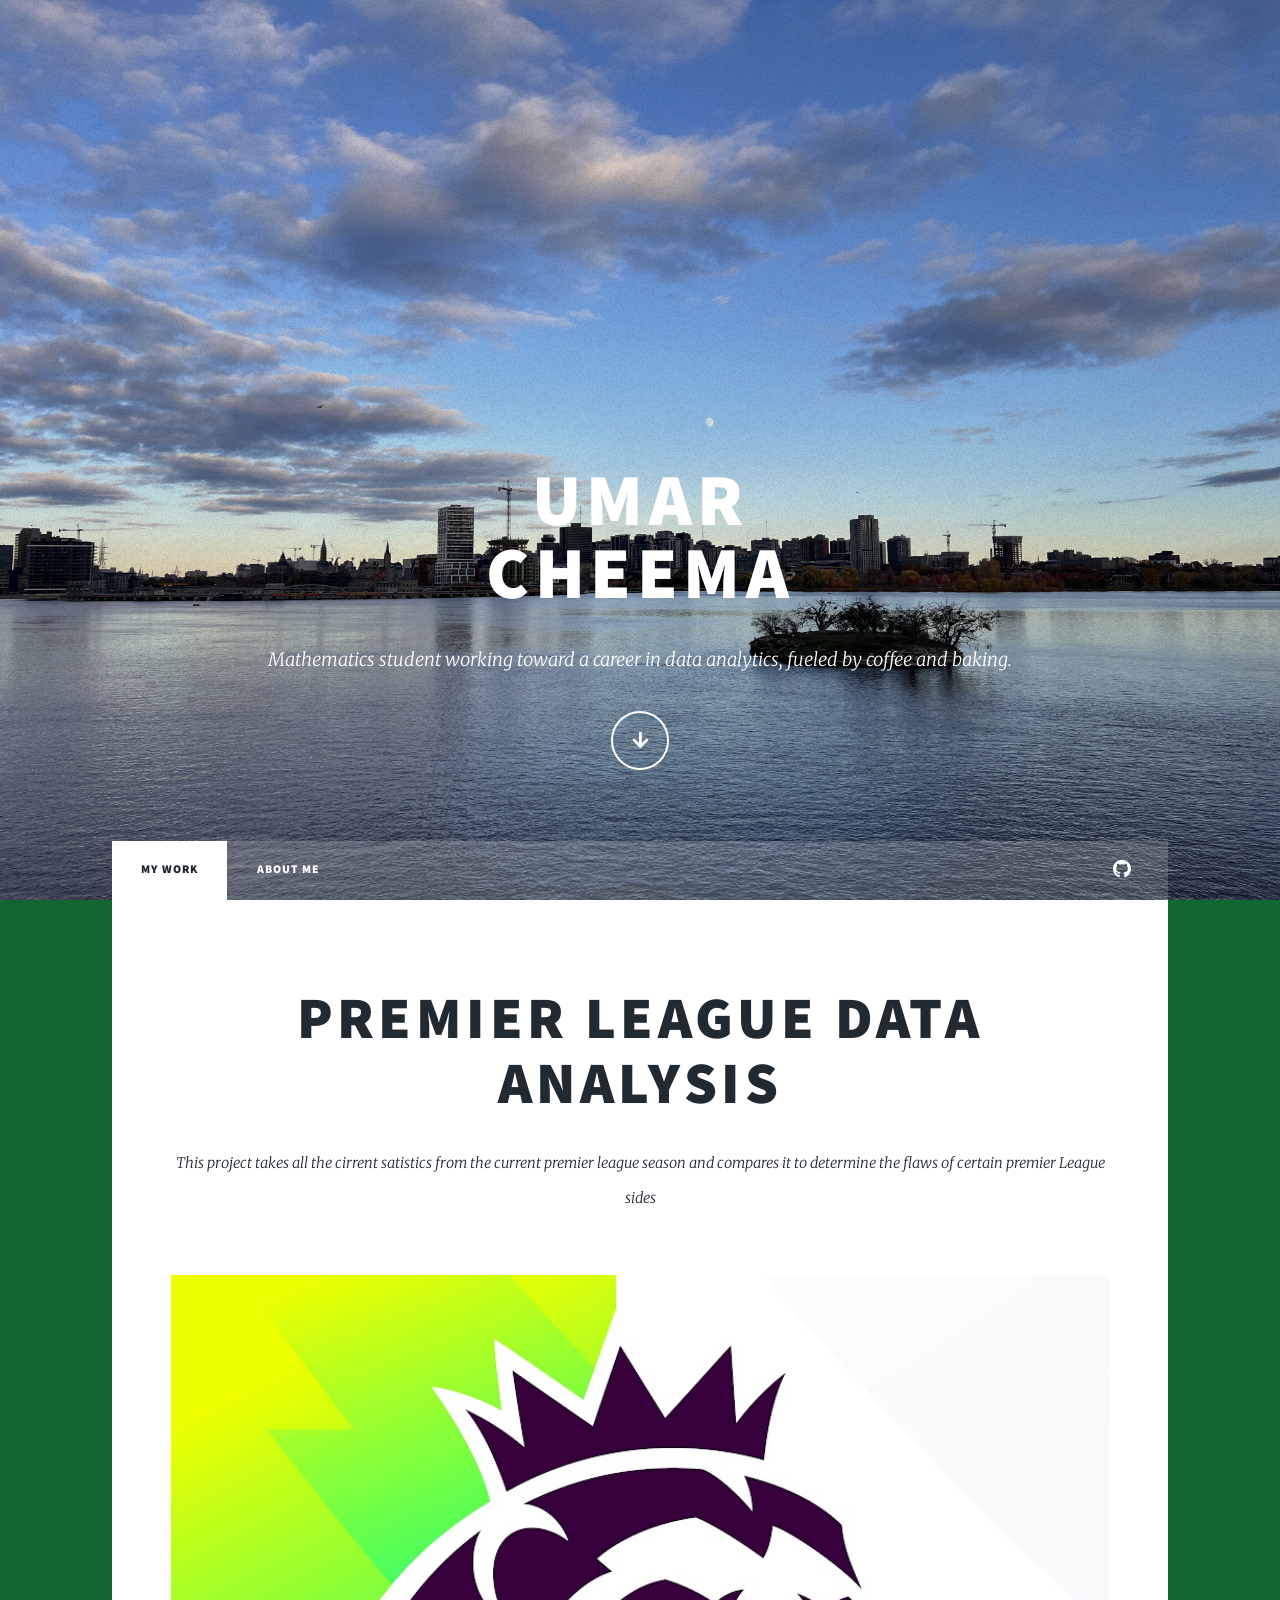
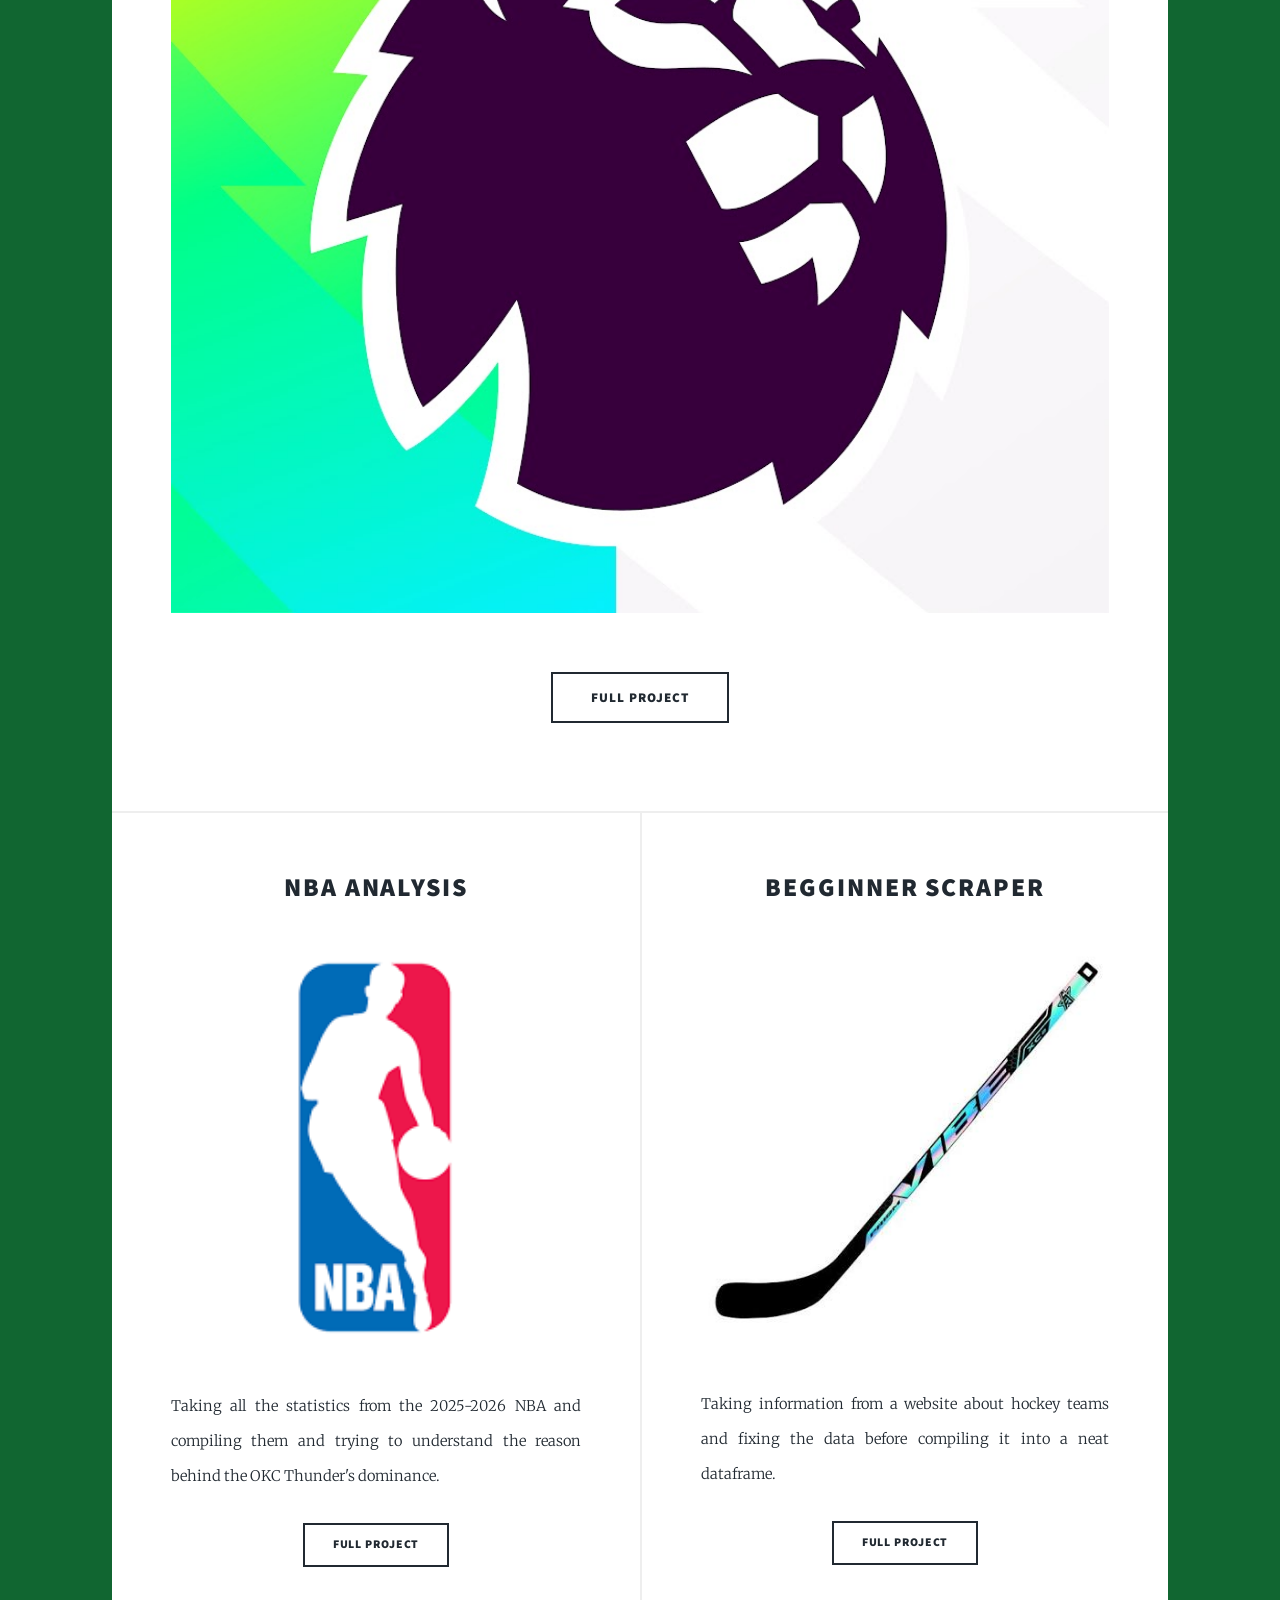
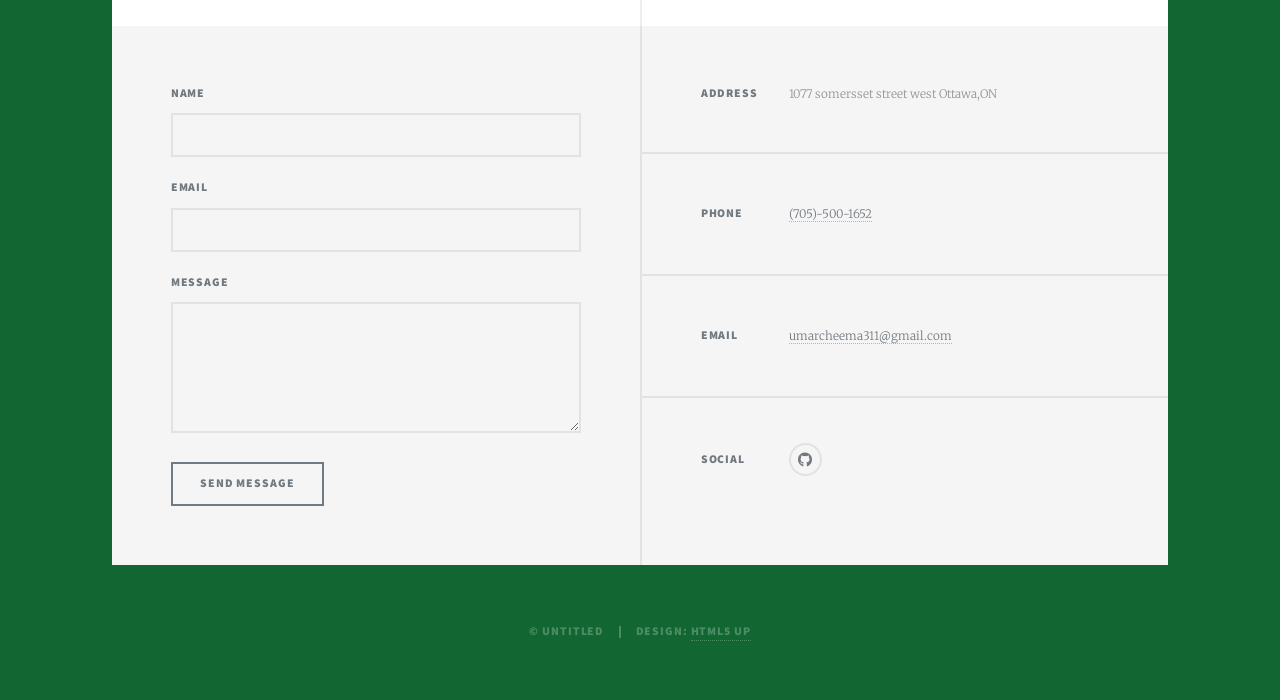
<file: index.html>
<!DOCTYPE HTML>
<!--
	Massively by HTML5 UP
	html5up.net | @ajlkn
	Free for personal and commercial use under the CCA 3.0 license (html5up.net/license)
-->
<html>
	<head>
		<title></title>
		<meta charset="utf-8" />
		<meta name="viewport" content="width=device-width, initial-scale=1, user-scalable=no" />
		<link rel="stylesheet" href="assets/css/main.css" />
		<noscript><link rel="stylesheet" href="assets/css/noscript.css" /></noscript>
	</head>
	<body class="is-preload">

		<!-- Wrapper -->
			<div id="wrapper" class="fade-in">

				<!-- Intro -->
					<div id="intro">
						<h1>Umar <br />
						Cheema</h1>
						<p>Mathematics student working toward a career in data analytics, fueled by coffee and baking.</p>
						<ul class="actions">
							<li><a href="#header" class="button icon solid solo fa-arrow-down scrolly">Continue</a></li>
						</ul>
					</div>

				<!-- Header -->
					<header id="header">
						<a href="index.html" class="logo">Umar Cheema</a>
					</header>

				<!-- Nav -->
					<nav id="nav">
						<ul class="links">
							<li class="active"><a href="index.html">My Work</a></li>
							<li><a href="generic.html">About Me</a></li>
							
						</ul>
						<ul class="icons">
							<li><a href="https://github.com/umar7869" class="icon brands fa-github"><span class="label">GitHub</span></a></li>
						</ul>
					</nav>

				<!-- Main -->
					<div id="main">

						<!-- Featured Post -->
							<article class="post featured">
								<header class="major">
									<h2><a href="#">Premier League Data Analysis</a></h2>
									<p>This project takes all the cirrent satistics from the current premier league season and compares it to determine the flaws of certain premier League sides</p>
								</header>
								<a href="#" class="image main"><img src="images/EPL.jpg" alt="" /></a>
								<ul class="actions special">
									<li><a href="https://github.com/umar7869/Premier-League-Analysis" class="button large">Full project</a></li>
								</ul>
							</article>

						<!-- Posts -->
							<section class="posts">
								<article>
									<header>
										
										<h2><a href="#">NBA Analysis</a></h2>
									</header>
									<a href="#" class="image fit"><img src="images/images.png" alt="" /></a>
									<p>Taking all the statistics from the 2025-2026 NBA and compiling them and trying to understand the reason behind the OKC Thunder's dominance.</p>
									<ul class="actions special">
										<li><a href="#" class="button">Full Project</a></li>
									</ul>
								</article>
								<article>
									<header>
										
										<h2><a href="#">Begginner Scraper<br /></h2>
									</header>
									<a href="https://github.com/umar7869/Beginner-Web-Scraper" class="image fit"><img src="images/hockey.jpg" alt="" /></a>
									<p>Taking information from a website about hockey teams and fixing the data before compiling it into a neat dataframe.</p>
									<ul class="actions special">
										<li><a href="#" class="button">Full Project</a></li>
									</ul>
								
							</section>

						

					</div>

				<!-- Footer -->
					<footer id="footer">
						<section>
							<form method="post" action="#">
								<div class="fields">
									<div class="field">
										<label for="name">Name</label>
										<input type="text" name="name" id="name" />
									</div>
									<div class="field">
										<label for="email">Email</label>
										<input type="text" name="email" id="email" />
									</div>
									<div class="field">
										<label for="message">Message</label>
										<textarea name="message" id="message" rows="3"></textarea>
									</div>
								</div>
								<ul class="actions">
									<li><input type="submit" value="Send Message" /></li>
								</ul>
							</form>
						</section>
						<section class="split contact">
							<section class="alt">
								<h3>Address</h3>
								<p>1077 somersset street west Ottawa,ON</p>
							</section>
							<section>
								<h3>Phone</h3>
								<p><a href="#">(705)-500-1652</a></p>
							</section>
							<section>
								<h3>Email</h3>
								<p><a href="#">umarcheema311@gmail.com</a></p>
							</section>
							<section>
								<h3>Social</h3>
								<ul class="icons alt">
			
									<li><a href="https://github.com/umar7869" class="icon brands alt fa-github"><span class="label">GitHub</span></a></li>
								</ul>
							</section>
						</section>
					</footer>

				<!-- Copyright -->
					<div id="copyright">
						<ul><li>&copy; Untitled</li><li>Design: <a href="https://html5up.net">HTML5 UP</a></li></ul>
					</div>

			</div>

		<!-- Scripts -->
			<script src="assets/js/jquery.min.js"></script>
			<script src="assets/js/jquery.scrollex.min.js"></script>
			<script src="assets/js/jquery.scrolly.min.js"></script>
			<script src="assets/js/browser.min.js"></script>
			<script src="assets/js/breakpoints.min.js"></script>
			<script src="assets/js/util.js"></script>
			<script src="assets/js/main.js"></script>

	</body>
</html>
</file>
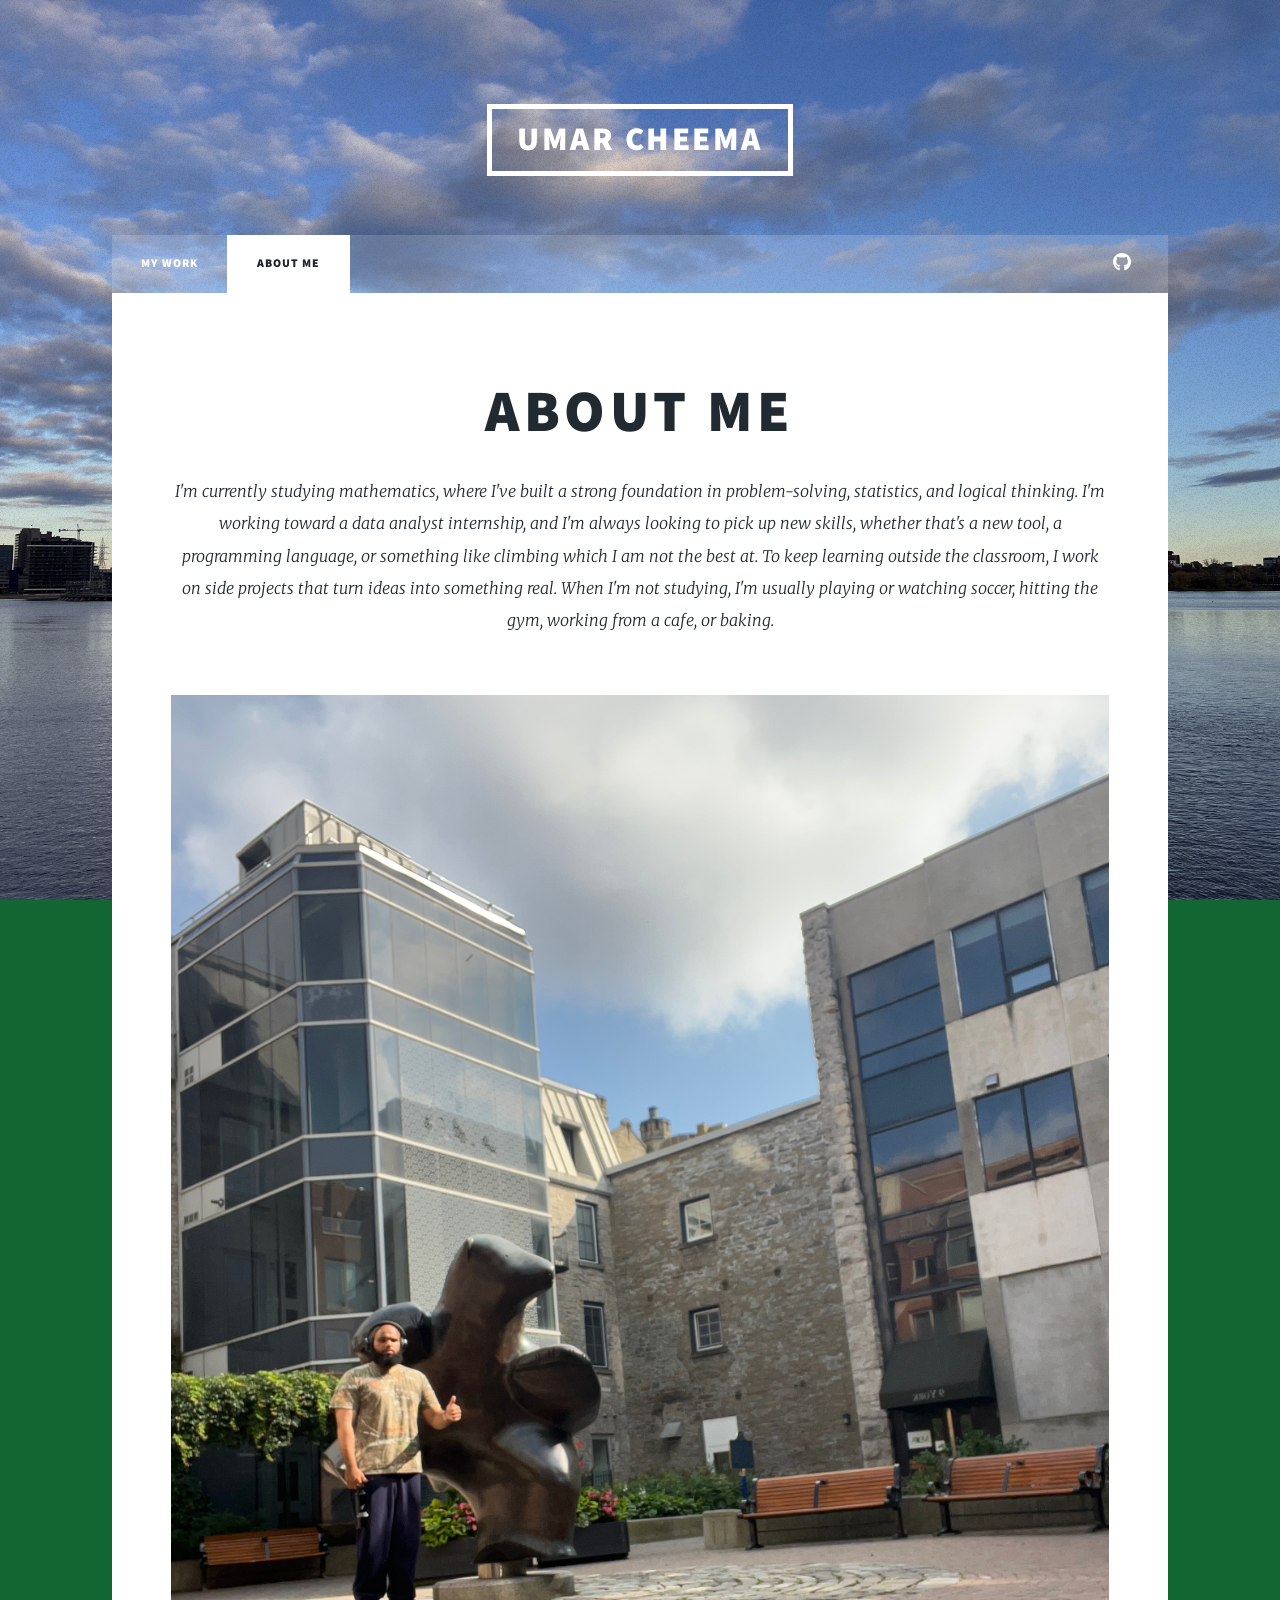
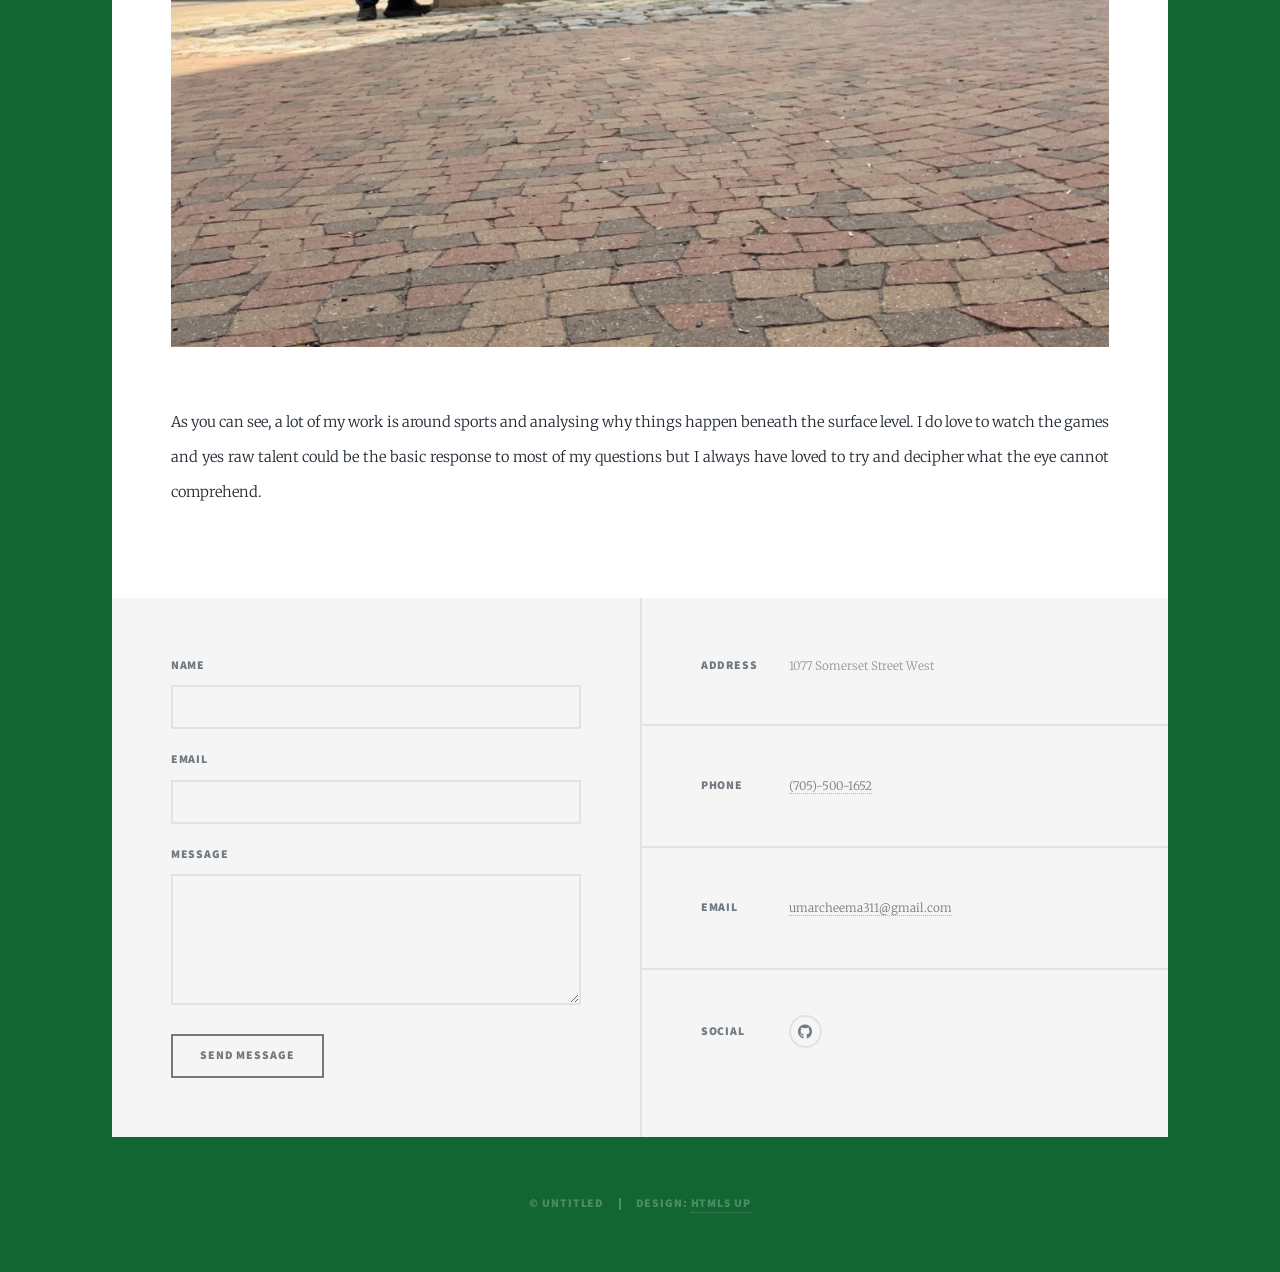
<file: generic.html>
<!DOCTYPE HTML>
<!--
	Massively by HTML5 UP
	html5up.net | @ajlkn
	Free for personal and commercial use under the CCA 3.0 license (html5up.net/license)
-->
<html>
	<head>
		<title>Generic Page - Massively by HTML5 UP</title>
		<meta charset="utf-8" />
		<meta name="viewport" content="width=device-width, initial-scale=1, user-scalable=no" />
		<link rel="stylesheet" href="assets/css/main.css" />
		<noscript><link rel="stylesheet" href="assets/css/noscript.css" /></noscript>
	</head>
	<body class="is-preload">

		<!-- Wrapper -->
			<div id="wrapper">

				<!-- Header -->
					<header id="header">
						<a href="index.html" class="logo">Umar Cheema</a>
					</header>

				<!-- Nav -->
					<nav id="nav">
						<ul class="links">
							<li><a href="index.html">My Work</a></li>
							<li class="active"><a href="generic.html">About Me</a></li>
						
						</ul>
						<ul class="icons">
							<li><a href="#" class="icon brands fa-github"><span class="label">GitHub</span></a></li>
						</ul>
					</nav>

				<!-- Main -->
					<div id="main">

						<!-- Post -->
							<section class="post">
								<header class="major">
									
									<h1>About Me</h1>
									<p>I'm currently studying mathematics, where I've built a strong foundation in problem-solving, statistics, and logical thinking. I'm working toward a data analyst internship, and I'm always looking to pick up new skills, whether that's a new tool, a programming language, or something like climbing which I am not the best at. To keep learning outside the classroom, I work on side projects that turn ideas into something real. When I'm not studying, I'm usually playing or watching soccer, hitting the gym, working from a cafe, or baking.</p>
								</header>
								<div class="image main"><img src="images/pose.JPG" alt="" /></div>
								<p>As you can see, a lot of my work is around sports and analysing why things happen beneath the surface level. I do love to watch the games and yes raw talent could be the basic response to most of my questions but I always have loved to try and decipher what the eye cannot comprehend.</p>
							
							</section>

					</div>

				<!-- Footer -->
					<footer id="footer">
						<section>
							<form method="post" action="#">
								<div class="fields">
									<div class="field">
										<label for="name">Name</label>
										<input type="text" name="name" id="name" />
									</div>
									<div class="field">
										<label for="email">Email</label>
										<input type="text" name="email" id="email" />
									</div>
									<div class="field">
										<label for="message">Message</label>
										<textarea name="message" id="message" rows="3"></textarea>
									</div>
								</div>
								<ul class="actions">
									<li><input type="submit" value="Send Message" /></li>
								</ul>
							</form>
						</section>
						<section class="split contact">
							<section class="alt">
								<h3>Address</h3>
								<p>1077 Somerset Street West</p>
							</section>
							<section>
								<h3>Phone</h3>
								<p><a href="#">(705)-500-1652</a></p>
							</section>
							<section>
								<h3>Email</h3>
								<p><a href="#">umarcheema311@gmail.com</a></p>
							</section>
							<section>
								<h3>Social</h3>
								<ul class="icons alt">
									<li><a href="https://github.com/umar7869" class="icon brands alt fa-github"><span class="label">GitHub</span></a></li>
								</ul>
							</section>
						</section>
					</footer>

				<!-- Copyright -->
					<div id="copyright">
						<ul><li>&copy; Untitled</li><li>Design: <a href="https://html5up.net">HTML5 UP</a></li></ul>
					</div>

			</div>

		<!-- Scripts -->
			<script src="assets/js/jquery.min.js"></script>
			<script src="assets/js/jquery.scrollex.min.js"></script>
			<script src="assets/js/jquery.scrolly.min.js"></script>
			<script src="assets/js/browser.min.js"></script>
			<script src="assets/js/breakpoints.min.js"></script>
			<script src="assets/js/util.js"></script>
			<script src="assets/js/main.js"></script>

	</body>
</html>
</file>
<file: assets/css/main.css>
@import url(fontawesome-all.min.css);
@import url("https://fonts.googleapis.com/css?family=Merriweather:300,700,300italic,700italic|Source+Sans+Pro:900");

/*
	Massively by HTML5 UP
	html5up.net | @ajlkn
	Free for personal and commercial use under the CCA 3.0 license (html5up.net/license)
*/

html, body, div, span, applet, object,
iframe, h1, h2, h3, h4, h5, h6, p, blockquote,
pre, a, abbr, acronym, address, big, cite,
code, del, dfn, em, img, ins, kbd, q, s, samp,
small, strike, strong, sub, sup, tt, var, b,
u, i, center, dl, dt, dd, ol, ul, li, fieldset,
form, label, legend, table, caption, tbody,
tfoot, thead, tr, th, td, article, aside,
canvas, details, embed, figure, figcaption,
footer, header, hgroup, menu, nav, output, ruby,
section, summary, time, mark, audio, video {
	margin: 0;
	padding: 0;
	border: 0;
	font-size: 100%;
	font: inherit;
	vertical-align: baseline;}

article, aside, details, figcaption, figure,
footer, header, hgroup, menu, nav, section {
	display: block;}

body {
	line-height: 1;
}

ol, ul {
	list-style: none;
}

blockquote, q {
	quotes: none;
}

	blockquote:before, blockquote:after, q:before, q:after {
		content: '';
		content: none;
	}

table {
	border-collapse: collapse;
	border-spacing: 0;
}

body {
	-webkit-text-size-adjust: none;
}

mark {
	background-color: transparent;
	color: inherit;
}

input::-moz-focus-inner {
	border: 0;
	padding: 0;
}

input, select, textarea {
	-moz-appearance: none;
	-webkit-appearance: none;
	-ms-appearance: none;
	appearance: none;
}

/* Basic */

	@-ms-viewport {
		width: device-width;
	}

	body {
		-ms-overflow-style: scrollbar;
	}

	@media screen and (max-width: 480px) {

		html, body {
			min-width: 320px;
		}

	}

	html {
		box-sizing: border-box;
	}

	*, *:before, *:after {
		box-sizing: inherit;
	}

	body {
		background-color: #116631;
	}

		body.is-preload *, body.is-preload *:before, body.is-preload *:after {
			-moz-animation: none !important;
			-webkit-animation: none !important;
			-ms-animation: none !important;
			animation: none !important;
			-moz-transition: none !important;
			-webkit-transition: none !important;
			-ms-transition: none !important;
			transition: none !important;
		}

/* Type */

	html {
		font-size: 16pt;
	}

		@media screen and (max-width: 1680px) {

			html {
				font-size: 12pt;
			}

		}

		@media screen and (max-width: 1280px) {

			html {
				font-size: 11pt;
			}

		}

		@media screen and (max-width: 360px) {

			html {
				font-size: 10pt;
			}

		}

	body {
		color: #212931;
	}

	body, input, select, textarea {
		font-family: "Merriweather", Georgia, serif;
		font-weight: 300;
		font-size: 1rem;
		line-height: 2.375;
	}

	a {
		-moz-transition: color 0.2s ease-in-out, background-color 0.2s ease-in-out, border-color 0.2s ease-in-out, box-shadow 0.2s ease-in-out;
		-webkit-transition: color 0.2s ease-in-out, background-color 0.2s ease-in-out, border-color 0.2s ease-in-out, box-shadow 0.2s ease-in-out;
		-ms-transition: color 0.2s ease-in-out, background-color 0.2s ease-in-out, border-color 0.2s ease-in-out, box-shadow 0.2s ease-in-out;
		transition: color 0.2s ease-in-out, background-color 0.2s ease-in-out, border-color 0.2s ease-in-out, box-shadow 0.2s ease-in-out;
		border-bottom: dotted 1px;
		text-decoration: none;
	}

		a:hover {
			border-bottom-color: transparent;
		}

	strong, b {
		font-weight: 600;
	}

	em, i {
		font-style: italic;
	}

	p {
		text-align: justify;
		margin: 0 0 2rem 0;
	}

	h1, h2, h3, h4, h5, h6 {
		font-family: "Source Sans Pro", Helvetica, sans-serif;
		font-weight: 900;
		line-height: 1.5;
		letter-spacing: 0.075em;
		text-transform: uppercase;
		margin: 0 0 1rem 0;
	}

		h1 a, h2 a, h3 a, h4 a, h5 a, h6 a {
			border-bottom: 0;
			color: inherit;
			text-decoration: none;
		}

	h1 {
		font-size: 4rem;
		line-height: 1.1;
		margin: 0 0 2rem 0;
	}

	h2 {
		font-size: 1.75rem;
		line-height: 1.3;
		margin: 0 0 1.5rem 0;
	}

	h3 {
		font-size: 1.25rem;
		margin: 0 0 1.5rem 0;
	}

	h4 {
		font-size: 1rem;
	}

	h5 {
		font-size: 0.9rem;
	}

	h6 {
		font-size: 0.8rem;
	}

	sub {
		font-size: 0.8rem;
		position: relative;
		top: 0.5rem;
	}

	sup {
		font-size: 0.8rem;
		position: relative;
		top: -0.5rem;
	}

	blockquote {
		border-left: solid 4px;
		font-style: italic;
		margin: 0 0 2rem 0;
		padding: 0.5rem 0 0.5rem 2rem;
	}

	code {
		border: solid 2px;
		font-family: "Courier New", monospace;
		font-size: 0.9rem;
		margin: 0 0.25rem;
		padding: 0.25rem 0.65rem;
	}

	pre {
		-webkit-overflow-scrolling: touch;
		font-family: "Courier New", monospace;
		font-size: 0.9rem;
		margin: 0 0 2rem 0;
	}

		pre code {
			display: block;
			line-height: 1.75;
			padding: 1rem 1.5rem;
			overflow-x: auto;
		}

	hr {
		border: 0;
		border-bottom: solid 2px;
		margin: 3rem 0;
	}

		hr.major {
			margin: 5rem 0;
		}

	.align-left {
		text-align: left;
	}

	.align-center {
		text-align: center;
	}

	.align-right {
		text-align: right;
	}

	input, select, textarea {
		color: #211133;
	}

	a {
		color: #212931;
		border-bottom-color: rgba(33, 41, 49, 0.5);
	}

		a:hover {
			border-bottom-color: transparent;
			color: #18bfef !important;
		}

	strong, b {
		color: #212931;
	}

	h1, h2, h3, h4, h5, h6 {
		color: #212931;
	}

	blockquote {
		border-left-color: #eeeeee;
	}

	code {
		background: rgba(220, 220, 220, 0.25);
		border-color: #eeeeee;
	}

	hr {
		border-bottom-color: #eeeeee;
	}

/* Row */

	.row {
		display: flex;
		flex-wrap: wrap;
		box-sizing: border-box;
		align-items: stretch;
	}

		.row > * {
			box-sizing: border-box;
		}

		.row.gtr-uniform > * > :last-child {
			margin-bottom: 0;
		}

		.row.aln-left {
			justify-content: flex-start;
		}

		.row.aln-center {
			justify-content: center;
		}

		.row.aln-right {
			justify-content: flex-end;
		}

		.row.aln-top {
			align-items: flex-start;
		}

		.row.aln-middle {
			align-items: center;
		}

		.row.aln-bottom {
			align-items: flex-end;
		}

		.row > .imp {
			order: -1;
		}

		.row > .col-1 {
			width: 8.33333%;
		}

		.row > .off-1 {
			margin-left: 8.33333%;
		}

		.row > .col-2 {
			width: 16.66667%;
		}

		.row > .off-2 {
			margin-left: 16.66667%;
		}

		.row > .col-3 {
			width: 25%;
		}

		.row > .off-3 {
			margin-left: 25%;
		}

		.row > .col-4 {
			width: 33.33333%;
		}

		.row > .off-4 {
			margin-left: 33.33333%;
		}

		.row > .col-5 {
			width: 41.66667%;
		}

		.row > .off-5 {
			margin-left: 41.66667%;
		}

		.row > .col-6 {
			width: 50%;
		}

		.row > .off-6 {
			margin-left: 50%;
		}

		.row > .col-7 {
			width: 58.33333%;
		}

		.row > .off-7 {
			margin-left: 58.33333%;
		}

		.row > .col-8 {
			width: 66.66667%;
		}

		.row > .off-8 {
			margin-left: 66.66667%;
		}

		.row > .col-9 {
			width: 75%;
		}

		.row > .off-9 {
			margin-left: 75%;
		}

		.row > .col-10 {
			width: 83.33333%;
		}

		.row > .off-10 {
			margin-left: 83.33333%;
		}

		.row > .col-11 {
			width: 91.66667%;
		}

		.row > .off-11 {
			margin-left: 91.66667%;
		}

		.row > .col-12 {
			width: 100%;
		}

		.row > .off-12 {
			margin-left: 100%;
		}

		.row.gtr-0 {
			margin-top: 0;
			margin-left: 0rem;
		}

			.row.gtr-0 > * {
				padding: 0 0 0 0rem;
			}

			.row.gtr-0.gtr-uniform {
				margin-top: 0rem;
			}

				.row.gtr-0.gtr-uniform > * {
					padding-top: 0rem;
				}

		.row.gtr-25 {
			margin-top: 0;
			margin-left: -0.375rem;
		}

			.row.gtr-25 > * {
				padding: 0 0 0 0.375rem;
			}

			.row.gtr-25.gtr-uniform {
				margin-top: -0.375rem;
			}

				.row.gtr-25.gtr-uniform > * {
					padding-top: 0.375rem;
				}

		.row.gtr-50 {
			margin-top: 0;
			margin-left: -0.75rem;
		}

			.row.gtr-50 > * {
				padding: 0 0 0 0.75rem;
			}

			.row.gtr-50.gtr-uniform {
				margin-top: -0.75rem;
			}

				.row.gtr-50.gtr-uniform > * {
					padding-top: 0.75rem;
				}

		.row {
			margin-top: 0;
			margin-left: -1.5rem;
		}

			.row > * {
				padding: 0 0 0 1.5rem;
			}

			.row.gtr-uniform {
				margin-top: -1.5rem;
			}

				.row.gtr-uniform > * {
					padding-top: 1.5rem;
				}

		.row.gtr-150 {
			margin-top: 0;
			margin-left: -2.25rem;
		}

			.row.gtr-150 > * {
				padding: 0 0 0 2.25rem;
			}

			.row.gtr-150.gtr-uniform {
				margin-top: -2.25rem;
			}

				.row.gtr-150.gtr-uniform > * {
					padding-top: 2.25rem;
				}

		.row.gtr-200 {
			margin-top: 0;
			margin-left: -3rem;
		}

			.row.gtr-200 > * {
				padding: 0 0 0 3rem;
			}

			.row.gtr-200.gtr-uniform {
				margin-top: -3rem;
			}

				.row.gtr-200.gtr-uniform > * {
					padding-top: 3rem;
				}

		@media screen and (max-width: 1680px) {

			.row {
				display: flex;
				flex-wrap: wrap;
				box-sizing: border-box;
				align-items: stretch;
			}

				.row > * {
					box-sizing: border-box;
				}

				.row.gtr-uniform > * > :last-child {
					margin-bottom: 0;
				}

				.row.aln-left {
					justify-content: flex-start;
				}

				.row.aln-center {
					justify-content: center;
				}

				.row.aln-right {
					justify-content: flex-end;
				}

				.row.aln-top {
					align-items: flex-start;
				}

				.row.aln-middle {
					align-items: center;
				}

				.row.aln-bottom {
					align-items: flex-end;
				}

				.row > .imp-xlarge {
					order: -1;
				}

				.row > .col-1-xlarge {
					width: 8.33333%;
				}

				.row > .off-1-xlarge {
					margin-left: 8.33333%;
				}

				.row > .col-2-xlarge {
					width: 16.66667%;
				}

				.row > .off-2-xlarge {
					margin-left: 16.66667%;
				}

				.row > .col-3-xlarge {
					width: 25%;
				}

				.row > .off-3-xlarge {
					margin-left: 25%;
				}

				.row > .col-4-xlarge {
					width: 33.33333%;
				}

				.row > .off-4-xlarge {
					margin-left: 33.33333%;
				}

				.row > .col-5-xlarge {
					width: 41.66667%;
				}

				.row > .off-5-xlarge {
					margin-left: 41.66667%;
				}

				.row > .col-6-xlarge {
					width: 50%;
				}

				.row > .off-6-xlarge {
					margin-left: 50%;
				}

				.row > .col-7-xlarge {
					width: 58.33333%;
				}

				.row > .off-7-xlarge {
					margin-left: 58.33333%;
				}

				.row > .col-8-xlarge {
					width: 66.66667%;
				}

				.row > .off-8-xlarge {
					margin-left: 66.66667%;
				}

				.row > .col-9-xlarge {
					width: 75%;
				}

				.row > .off-9-xlarge {
					margin-left: 75%;
				}

				.row > .col-10-xlarge {
					width: 83.33333%;
				}

				.row > .off-10-xlarge {
					margin-left: 83.33333%;
				}

				.row > .col-11-xlarge {
					width: 91.66667%;
				}

				.row > .off-11-xlarge {
					margin-left: 91.66667%;
				}

				.row > .col-12-xlarge {
					width: 100%;
				}

				.row > .off-12-xlarge {
					margin-left: 100%;
				}

				.row.gtr-0 {
					margin-top: 0;
					margin-left: 0rem;
				}

					.row.gtr-0 > * {
						padding: 0 0 0 0rem;
					}

					.row.gtr-0.gtr-uniform {
						margin-top: 0rem;
					}

						.row.gtr-0.gtr-uniform > * {
							padding-top: 0rem;
						}

				.row.gtr-25 {
					margin-top: 0;
					margin-left: -0.375rem;
				}

					.row.gtr-25 > * {
						padding: 0 0 0 0.375rem;
					}

					.row.gtr-25.gtr-uniform {
						margin-top: -0.375rem;
					}

						.row.gtr-25.gtr-uniform > * {
							padding-top: 0.375rem;
						}

				.row.gtr-50 {
					margin-top: 0;
					margin-left: -0.75rem;
				}

					.row.gtr-50 > * {
						padding: 0 0 0 0.75rem;
					}

					.row.gtr-50.gtr-uniform {
						margin-top: -0.75rem;
					}

						.row.gtr-50.gtr-uniform > * {
							padding-top: 0.75rem;
						}

				.row {
					margin-top: 0;
					margin-left: -1.5rem;
				}

					.row > * {
						padding: 0 0 0 1.5rem;
					}

					.row.gtr-uniform {
						margin-top: -1.5rem;
					}

						.row.gtr-uniform > * {
							padding-top: 1.5rem;
						}

				.row.gtr-150 {
					margin-top: 0;
					margin-left: -2.25rem;
				}

					.row.gtr-150 > * {
						padding: 0 0 0 2.25rem;
					}

					.row.gtr-150.gtr-uniform {
						margin-top: -2.25rem;
					}

						.row.gtr-150.gtr-uniform > * {
							padding-top: 2.25rem;
						}

				.row.gtr-200 {
					margin-top: 0;
					margin-left: -3rem;
				}

					.row.gtr-200 > * {
						padding: 0 0 0 3rem;
					}

					.row.gtr-200.gtr-uniform {
						margin-top: -3rem;
					}

						.row.gtr-200.gtr-uniform > * {
							padding-top: 3rem;
						}

		}

		@media screen and (max-width: 1280px) {

			.row {
				display: flex;
				flex-wrap: wrap;
				box-sizing: border-box;
				align-items: stretch;
			}

				.row > * {
					box-sizing: border-box;
				}

				.row.gtr-uniform > * > :last-child {
					margin-bottom: 0;
				}

				.row.aln-left {
					justify-content: flex-start;
				}

				.row.aln-center {
					justify-content: center;
				}

				.row.aln-right {
					justify-content: flex-end;
				}

				.row.aln-top {
					align-items: flex-start;
				}

				.row.aln-middle {
					align-items: center;
				}

				.row.aln-bottom {
					align-items: flex-end;
				}

				.row > .imp-large {
					order: -1;
				}

				.row > .col-1-large {
					width: 8.33333%;
				}

				.row > .off-1-large {
					margin-left: 8.33333%;
				}

				.row > .col-2-large {
					width: 16.66667%;
				}

				.row > .off-2-large {
					margin-left: 16.66667%;
				}

				.row > .col-3-large {
					width: 25%;
				}

				.row > .off-3-large {
					margin-left: 25%;
				}

				.row > .col-4-large {
					width: 33.33333%;
				}

				.row > .off-4-large {
					margin-left: 33.33333%;
				}

				.row > .col-5-large {
					width: 41.66667%;
				}

				.row > .off-5-large {
					margin-left: 41.66667%;
				}

				.row > .col-6-large {
					width: 50%;
				}

				.row > .off-6-large {
					margin-left: 50%;
				}

				.row > .col-7-large {
					width: 58.33333%;
				}

				.row > .off-7-large {
					margin-left: 58.33333%;
				}

				.row > .col-8-large {
					width: 66.66667%;
				}

				.row > .off-8-large {
					margin-left: 66.66667%;
				}

				.row > .col-9-large {
					width: 75%;
				}

				.row > .off-9-large {
					margin-left: 75%;
				}

				.row > .col-10-large {
					width: 83.33333%;
				}

				.row > .off-10-large {
					margin-left: 83.33333%;
				}

				.row > .col-11-large {
					width: 91.66667%;
				}

				.row > .off-11-large {
					margin-left: 91.66667%;
				}

				.row > .col-12-large {
					width: 100%;
				}

				.row > .off-12-large {
					margin-left: 100%;
				}

				.row.gtr-0 {
					margin-top: 0;
					margin-left: 0rem;
				}

					.row.gtr-0 > * {
						padding: 0 0 0 0rem;
					}

					.row.gtr-0.gtr-uniform {
						margin-top: 0rem;
					}

						.row.gtr-0.gtr-uniform > * {
							padding-top: 0rem;
						}

				.row.gtr-25 {
					margin-top: 0;
					margin-left: -0.375rem;
				}

					.row.gtr-25 > * {
						padding: 0 0 0 0.375rem;
					}

					.row.gtr-25.gtr-uniform {
						margin-top: -0.375rem;
					}

						.row.gtr-25.gtr-uniform > * {
							padding-top: 0.375rem;
						}

				.row.gtr-50 {
					margin-top: 0;
					margin-left: -0.75rem;
				}

					.row.gtr-50 > * {
						padding: 0 0 0 0.75rem;
					}

					.row.gtr-50.gtr-uniform {
						margin-top: -0.75rem;
					}

						.row.gtr-50.gtr-uniform > * {
							padding-top: 0.75rem;
						}

				.row {
					margin-top: 0;
					margin-left: -1.5rem;
				}

					.row > * {
						padding: 0 0 0 1.5rem;
					}

					.row.gtr-uniform {
						margin-top: -1.5rem;
					}

						.row.gtr-uniform > * {
							padding-top: 1.5rem;
						}

				.row.gtr-150 {
					margin-top: 0;
					margin-left: -2.25rem;
				}

					.row.gtr-150 > * {
						padding: 0 0 0 2.25rem;
					}

					.row.gtr-150.gtr-uniform {
						margin-top: -2.25rem;
					}

						.row.gtr-150.gtr-uniform > * {
							padding-top: 2.25rem;
						}

				.row.gtr-200 {
					margin-top: 0;
					margin-left: -3rem;
				}

					.row.gtr-200 > * {
						padding: 0 0 0 3rem;
					}

					.row.gtr-200.gtr-uniform {
						margin-top: -3rem;
					}

						.row.gtr-200.gtr-uniform > * {
							padding-top: 3rem;
						}

		}

		@media screen and (max-width: 980px) {

			.row {
				display: flex;
				flex-wrap: wrap;
				box-sizing: border-box;
				align-items: stretch;
			}

				.row > * {
					box-sizing: border-box;
				}

				.row.gtr-uniform > * > :last-child {
					margin-bottom: 0;
				}

				.row.aln-left {
					justify-content: flex-start;
				}

				.row.aln-center {
					justify-content: center;
				}

				.row.aln-right {
					justify-content: flex-end;
				}

				.row.aln-top {
					align-items: flex-start;
				}

				.row.aln-middle {
					align-items: center;
				}

				.row.aln-bottom {
					align-items: flex-end;
				}

				.row > .imp-medium {
					order: -1;
				}

				.row > .col-1-medium {
					width: 8.33333%;
				}

				.row > .off-1-medium {
					margin-left: 8.33333%;
				}

				.row > .col-2-medium {
					width: 16.66667%;
				}

				.row > .off-2-medium {
					margin-left: 16.66667%;
				}

				.row > .col-3-medium {
					width: 25%;
				}

				.row > .off-3-medium {
					margin-left: 25%;
				}

				.row > .col-4-medium {
					width: 33.33333%;
				}

				.row > .off-4-medium {
					margin-left: 33.33333%;
				}

				.row > .col-5-medium {
					width: 41.66667%;
				}

				.row > .off-5-medium {
					margin-left: 41.66667%;
				}

				.row > .col-6-medium {
					width: 50%;
				}

				.row > .off-6-medium {
					margin-left: 50%;
				}

				.row > .col-7-medium {
					width: 58.33333%;
				}

				.row > .off-7-medium {
					margin-left: 58.33333%;
				}

				.row > .col-8-medium {
					width: 66.66667%;
				}

				.row > .off-8-medium {
					margin-left: 66.66667%;
				}

				.row > .col-9-medium {
					width: 75%;
				}

				.row > .off-9-medium {
					margin-left: 75%;
				}

				.row > .col-10-medium {
					width: 83.33333%;
				}

				.row > .off-10-medium {
					margin-left: 83.33333%;
				}

				.row > .col-11-medium {
					width: 91.66667%;
				}

				.row > .off-11-medium {
					margin-left: 91.66667%;
				}

				.row > .col-12-medium {
					width: 100%;
				}

				.row > .off-12-medium {
					margin-left: 100%;
				}

				.row.gtr-0 {
					margin-top: 0;
					margin-left: 0rem;
				}

					.row.gtr-0 > * {
						padding: 0 0 0 0rem;
					}

					.row.gtr-0.gtr-uniform {
						margin-top: 0rem;
					}

						.row.gtr-0.gtr-uniform > * {
							padding-top: 0rem;
						}

				.row.gtr-25 {
					margin-top: 0;
					margin-left: -0.375rem;
				}

					.row.gtr-25 > * {
						padding: 0 0 0 0.375rem;
					}

					.row.gtr-25.gtr-uniform {
						margin-top: -0.375rem;
					}

						.row.gtr-25.gtr-uniform > * {
							padding-top: 0.375rem;
						}

				.row.gtr-50 {
					margin-top: 0;
					margin-left: -0.75rem;
				}

					.row.gtr-50 > * {
						padding: 0 0 0 0.75rem;
					}

					.row.gtr-50.gtr-uniform {
						margin-top: -0.75rem;
					}

						.row.gtr-50.gtr-uniform > * {
							padding-top: 0.75rem;
						}

				.row {
					margin-top: 0;
					margin-left: -1.5rem;
				}

					.row > * {
						padding: 0 0 0 1.5rem;
					}

					.row.gtr-uniform {
						margin-top: -1.5rem;
					}

						.row.gtr-uniform > * {
							padding-top: 1.5rem;
						}

				.row.gtr-150 {
					margin-top: 0;
					margin-left: -2.25rem;
				}

					.row.gtr-150 > * {
						padding: 0 0 0 2.25rem;
					}

					.row.gtr-150.gtr-uniform {
						margin-top: -2.25rem;
					}

						.row.gtr-150.gtr-uniform > * {
							padding-top: 2.25rem;
						}

				.row.gtr-200 {
					margin-top: 0;
					margin-left: -3rem;
				}

					.row.gtr-200 > * {
						padding: 0 0 0 3rem;
					}

					.row.gtr-200.gtr-uniform {
						margin-top: -3rem;
					}

						.row.gtr-200.gtr-uniform > * {
							padding-top: 3rem;
						}

		}

		@media screen and (max-width: 736px) {

			.row {
				display: flex;
				flex-wrap: wrap;
				box-sizing: border-box;
				align-items: stretch;
			}

				.row > * {
					box-sizing: border-box;
				}

				.row.gtr-uniform > * > :last-child {
					margin-bottom: 0;
				}

				.row.aln-left {
					justify-content: flex-start;
				}

				.row.aln-center {
					justify-content: center;
				}

				.row.aln-right {
					justify-content: flex-end;
				}

				.row.aln-top {
					align-items: flex-start;
				}

				.row.aln-middle {
					align-items: center;
				}

				.row.aln-bottom {
					align-items: flex-end;
				}

				.row > .imp-small {
					order: -1;
				}

				.row > .col-1-small {
					width: 8.33333%;
				}

				.row > .off-1-small {
					margin-left: 8.33333%;
				}

				.row > .col-2-small {
					width: 16.66667%;
				}

				.row > .off-2-small {
					margin-left: 16.66667%;
				}

				.row > .col-3-small {
					width: 25%;
				}

				.row > .off-3-small {
					margin-left: 25%;
				}

				.row > .col-4-small {
					width: 33.33333%;
				}

				.row > .off-4-small {
					margin-left: 33.33333%;
				}

				.row > .col-5-small {
					width: 41.66667%;
				}

				.row > .off-5-small {
					margin-left: 41.66667%;
				}

				.row > .col-6-small {
					width: 50%;
				}

				.row > .off-6-small {
					margin-left: 50%;
				}

				.row > .col-7-small {
					width: 58.33333%;
				}

				.row > .off-7-small {
					margin-left: 58.33333%;
				}

				.row > .col-8-small {
					width: 66.66667%;
				}

				.row > .off-8-small {
					margin-left: 66.66667%;
				}

				.row > .col-9-small {
					width: 75%;
				}

				.row > .off-9-small {
					margin-left: 75%;
				}

				.row > .col-10-small {
					width: 83.33333%;
				}

				.row > .off-10-small {
					margin-left: 83.33333%;
				}

				.row > .col-11-small {
					width: 91.66667%;
				}

				.row > .off-11-small {
					margin-left: 91.66667%;
				}

				.row > .col-12-small {
					width: 100%;
				}

				.row > .off-12-small {
					margin-left: 100%;
				}

				.row.gtr-0 {
					margin-top: 0;
					margin-left: 0rem;
				}

					.row.gtr-0 > * {
						padding: 0 0 0 0rem;
					}

					.row.gtr-0.gtr-uniform {
						margin-top: 0rem;
					}

						.row.gtr-0.gtr-uniform > * {
							padding-top: 0rem;
						}

				.row.gtr-25 {
					margin-top: 0;
					margin-left: -0.375rem;
				}

					.row.gtr-25 > * {
						padding: 0 0 0 0.375rem;
					}

					.row.gtr-25.gtr-uniform {
						margin-top: -0.375rem;
					}

						.row.gtr-25.gtr-uniform > * {
							padding-top: 0.375rem;
						}

				.row.gtr-50 {
					margin-top: 0;
					margin-left: -0.75rem;
				}

					.row.gtr-50 > * {
						padding: 0 0 0 0.75rem;
					}

					.row.gtr-50.gtr-uniform {
						margin-top: -0.75rem;
					}

						.row.gtr-50.gtr-uniform > * {
							padding-top: 0.75rem;
						}

				.row {
					margin-top: 0;
					margin-left: -1.5rem;
				}

					.row > * {
						padding: 0 0 0 1.5rem;
					}

					.row.gtr-uniform {
						margin-top: -1.5rem;
					}

						.row.gtr-uniform > * {
							padding-top: 1.5rem;
						}

				.row.gtr-150 {
					margin-top: 0;
					margin-left: -2.25rem;
				}

					.row.gtr-150 > * {
						padding: 0 0 0 2.25rem;
					}

					.row.gtr-150.gtr-uniform {
						margin-top: -2.25rem;
					}

						.row.gtr-150.gtr-uniform > * {
							padding-top: 2.25rem;
						}

				.row.gtr-200 {
					margin-top: 0;
					margin-left: -3rem;
				}

					.row.gtr-200 > * {
						padding: 0 0 0 3rem;
					}

					.row.gtr-200.gtr-uniform {
						margin-top: -3rem;
					}

						.row.gtr-200.gtr-uniform > * {
							padding-top: 3rem;
						}

		}

		@media screen and (max-width: 480px) {

			.row {
				display: flex;
				flex-wrap: wrap;
				box-sizing: border-box;
				align-items: stretch;
			}

				.row > * {
					box-sizing: border-box;
				}

				.row.gtr-uniform > * > :last-child {
					margin-bottom: 0;
				}

				.row.aln-left {
					justify-content: flex-start;
				}

				.row.aln-center {
					justify-content: center;
				}

				.row.aln-right {
					justify-content: flex-end;
				}

				.row.aln-top {
					align-items: flex-start;
				}

				.row.aln-middle {
					align-items: center;
				}

				.row.aln-bottom {
					align-items: flex-end;
				}

				.row > .imp-xsmall {
					order: -1;
				}

				.row > .col-1-xsmall {
					width: 8.33333%;
				}

				.row > .off-1-xsmall {
					margin-left: 8.33333%;
				}

				.row > .col-2-xsmall {
					width: 16.66667%;
				}

				.row > .off-2-xsmall {
					margin-left: 16.66667%;
				}

				.row > .col-3-xsmall {
					width: 25%;
				}

				.row > .off-3-xsmall {
					margin-left: 25%;
				}

				.row > .col-4-xsmall {
					width: 33.33333%;
				}

				.row > .off-4-xsmall {
					margin-left: 33.33333%;
				}

				.row > .col-5-xsmall {
					width: 41.66667%;
				}

				.row > .off-5-xsmall {
					margin-left: 41.66667%;
				}

				.row > .col-6-xsmall {
					width: 50%;
				}

				.row > .off-6-xsmall {
					margin-left: 50%;
				}

				.row > .col-7-xsmall {
					width: 58.33333%;
				}

				.row > .off-7-xsmall {
					margin-left: 58.33333%;
				}

				.row > .col-8-xsmall {
					width: 66.66667%;
				}

				.row > .off-8-xsmall {
					margin-left: 66.66667%;
				}

				.row > .col-9-xsmall {
					width: 75%;
				}

				.row > .off-9-xsmall {
					margin-left: 75%;
				}

				.row > .col-10-xsmall {
					width: 83.33333%;
				}

				.row > .off-10-xsmall {
					margin-left: 83.33333%;
				}

				.row > .col-11-xsmall {
					width: 91.66667%;
				}

				.row > .off-11-xsmall {
					margin-left: 91.66667%;
				}

				.row > .col-12-xsmall {
					width: 100%;
				}

				.row > .off-12-xsmall {
					margin-left: 100%;
				}

				.row.gtr-0 {
					margin-top: 0;
					margin-left: 0rem;
				}

					.row.gtr-0 > * {
						padding: 0 0 0 0rem;
					}

					.row.gtr-0.gtr-uniform {
						margin-top: 0rem;
					}

						.row.gtr-0.gtr-uniform > * {
							padding-top: 0rem;
						}

				.row.gtr-25 {
					margin-top: 0;
					margin-left: -0.375rem;
				}

					.row.gtr-25 > * {
						padding: 0 0 0 0.375rem;
					}

					.row.gtr-25.gtr-uniform {
						margin-top: -0.375rem;
					}

						.row.gtr-25.gtr-uniform > * {
							padding-top: 0.375rem;
						}

				.row.gtr-50 {
					margin-top: 0;
					margin-left: -0.75rem;
				}

					.row.gtr-50 > * {
						padding: 0 0 0 0.75rem;
					}

					.row.gtr-50.gtr-uniform {
						margin-top: -0.75rem;
					}

						.row.gtr-50.gtr-uniform > * {
							padding-top: 0.75rem;
						}

				.row {
					margin-top: 0;
					margin-left: -1.5rem;
				}

					.row > * {
						padding: 0 0 0 1.5rem;
					}

					.row.gtr-uniform {
						margin-top: -1.5rem;
					}

						.row.gtr-uniform > * {
							padding-top: 1.5rem;
						}

				.row.gtr-150 {
					margin-top: 0;
					margin-left: -2.25rem;
				}

					.row.gtr-150 > * {
						padding: 0 0 0 2.25rem;
					}

					.row.gtr-150.gtr-uniform {
						margin-top: -2.25rem;
					}

						.row.gtr-150.gtr-uniform > * {
							padding-top: 2.25rem;
						}

				.row.gtr-200 {
					margin-top: 0;
					margin-left: -3rem;
				}

					.row.gtr-200 > * {
						padding: 0 0 0 3rem;
					}

					.row.gtr-200.gtr-uniform {
						margin-top: -3rem;
					}

						.row.gtr-200.gtr-uniform > * {
							padding-top: 3rem;
						}

		}

		@media screen and (max-width: 360px) {

			.row {
				display: flex;
				flex-wrap: wrap;
				box-sizing: border-box;
				align-items: stretch;
			}

				.row > * {
					box-sizing: border-box;
				}

				.row.gtr-uniform > * > :last-child {
					margin-bottom: 0;
				}

				.row.aln-left {
					justify-content: flex-start;
				}

				.row.aln-center {
					justify-content: center;
				}

				.row.aln-right {
					justify-content: flex-end;
				}

				.row.aln-top {
					align-items: flex-start;
				}

				.row.aln-middle {
					align-items: center;
				}

				.row.aln-bottom {
					align-items: flex-end;
				}

				.row > .imp-xxsmall {
					order: -1;
				}

				.row > .col-1-xxsmall {
					width: 8.33333%;
				}

				.row > .off-1-xxsmall {
					margin-left: 8.33333%;
				}

				.row > .col-2-xxsmall {
					width: 16.66667%;
				}

				.row > .off-2-xxsmall {
					margin-left: 16.66667%;
				}

				.row > .col-3-xxsmall {
					width: 25%;
				}

				.row > .off-3-xxsmall {
					margin-left: 25%;
				}

				.row > .col-4-xxsmall {
					width: 33.33333%;
				}

				.row > .off-4-xxsmall {
					margin-left: 33.33333%;
				}

				.row > .col-5-xxsmall {
					width: 41.66667%;
				}

				.row > .off-5-xxsmall {
					margin-left: 41.66667%;
				}

				.row > .col-6-xxsmall {
					width: 50%;
				}

				.row > .off-6-xxsmall {
					margin-left: 50%;
				}

				.row > .col-7-xxsmall {
					width: 58.33333%;
				}

				.row > .off-7-xxsmall {
					margin-left: 58.33333%;
				}

				.row > .col-8-xxsmall {
					width: 66.66667%;
				}

				.row > .off-8-xxsmall {
					margin-left: 66.66667%;
				}

				.row > .col-9-xxsmall {
					width: 75%;
				}

				.row > .off-9-xxsmall {
					margin-left: 75%;
				}

				.row > .col-10-xxsmall {
					width: 83.33333%;
				}

				.row > .off-10-xxsmall {
					margin-left: 83.33333%;
				}

				.row > .col-11-xxsmall {
					width: 91.66667%;
				}

				.row > .off-11-xxsmall {
					margin-left: 91.66667%;
				}

				.row > .col-12-xxsmall {
					width: 100%;
				}

				.row > .off-12-xxsmall {
					margin-left: 100%;
				}

				.row.gtr-0 {
					margin-top: 0;
					margin-left: 0rem;
				}

					.row.gtr-0 > * {
						padding: 0 0 0 0rem;
					}

					.row.gtr-0.gtr-uniform {
						margin-top: 0rem;
					}

						.row.gtr-0.gtr-uniform > * {
							padding-top: 0rem;
						}

				.row.gtr-25 {
					margin-top: 0;
					margin-left: -0.375rem;
				}

					.row.gtr-25 > * {
						padding: 0 0 0 0.375rem;
					}

					.row.gtr-25.gtr-uniform {
						margin-top: -0.375rem;
					}

						.row.gtr-25.gtr-uniform > * {
							padding-top: 0.375rem;
						}

				.row.gtr-50 {
					margin-top: 0;
					margin-left: -0.75rem;
				}

					.row.gtr-50 > * {
						padding: 0 0 0 0.75rem;
					}

					.row.gtr-50.gtr-uniform {
						margin-top: -0.75rem;
					}

						.row.gtr-50.gtr-uniform > * {
							padding-top: 0.75rem;
						}

				.row {
					margin-top: 0;
					margin-left: -1.5rem;
				}

					.row > * {
						padding: 0 0 0 1.5rem;
					}

					.row.gtr-uniform {
						margin-top: -1.5rem;
					}

						.row.gtr-uniform > * {
							padding-top: 1.5rem;
						}

				.row.gtr-150 {
					margin-top: 0;
					margin-left: -2.25rem;
				}

					.row.gtr-150 > * {
						padding: 0 0 0 2.25rem;
					}

					.row.gtr-150.gtr-uniform {
						margin-top: -2.25rem;
					}

						.row.gtr-150.gtr-uniform > * {
							padding-top: 2.25rem;
						}

				.row.gtr-200 {
					margin-top: 0;
					margin-left: -3rem;
				}

					.row.gtr-200 > * {
						padding: 0 0 0 3rem;
					}

					.row.gtr-200.gtr-uniform {
						margin-top: -3rem;
					}

						.row.gtr-200.gtr-uniform > * {
							padding-top: 3rem;
						}

		}

/* Box */

	.box {
		border: solid 2px;
		margin-bottom: 2rem;
		padding: 1.5rem;
	}

		.box > :last-child,
		.box > :last-child > :last-child,
		.box > :last-child > :last-child > :last-child {
			margin-bottom: 0;
		}

		.box.alt {
			border: 0;
			border-radius: 0;
			padding: 0;
		}

	.box {
		border-color: #eeeeee;
	}

/* Button */

	input[type="submit"],
	input[type="reset"],
	input[type="button"],
	button,
	.button {
		-moz-appearance: none;
		-webkit-appearance: none;
		-ms-appearance: none;
		appearance: none;
		-moz-transition: background-color 0.2s ease-in-out, box-shadow 0.2s ease-in-out, color 0.2s ease-in-out;
		-webkit-transition: background-color 0.2s ease-in-out, box-shadow 0.2s ease-in-out, color 0.2s ease-in-out;
		-ms-transition: background-color 0.2s ease-in-out, box-shadow 0.2s ease-in-out, color 0.2s ease-in-out;
		transition: background-color 0.2s ease-in-out, box-shadow 0.2s ease-in-out, color 0.2s ease-in-out;
		border: 0;
		border-radius: 0;
		cursor: pointer;
		display: inline-block;
		font-family: "Source Sans Pro", Helvetica, sans-serif;
		font-size: 0.8rem;
		font-weight: 900;
		letter-spacing: 0.075em;
		height: 3rem;
		line-height: 3rem;
		padding: 0 2rem;
		text-align: center;
		text-decoration: none;
		text-transform: uppercase;
		white-space: nowrap;
	}

		input[type="submit"].icon:before,
		input[type="reset"].icon:before,
		input[type="button"].icon:before,
		button.icon:before,
		.button.icon:before {
			margin-right: 0.5rem;
		}

		input[type="submit"].icon.solo,
		input[type="reset"].icon.solo,
		input[type="button"].icon.solo,
		button.icon.solo,
		.button.icon.solo {
			position: relative;
			width: 4rem;
			height: 4rem;
			line-height: 4rem;
			border-radius: 4rem;
			text-indent: 4rem;
			overflow: hidden;
			padding: 0;
			white-space: nowrap;
		}

			input[type="submit"].icon.solo:before,
			input[type="reset"].icon.solo:before,
			input[type="button"].icon.solo:before,
			button.icon.solo:before,
			.button.icon.solo:before {
				position: absolute;
				display: block;
				top: 0;
				left: 0;
				width: inherit;
				height: inherit;
				line-height: inherit;
				font-size: 1.25rem;
				margin-right: 0;
				text-align: center;
				text-indent: 0;
			}

		input[type="submit"].fit,
		input[type="reset"].fit,
		input[type="button"].fit,
		button.fit,
		.button.fit {
			width: 100%;
		}

		input[type="submit"].small,
		input[type="reset"].small,
		input[type="button"].small,
		button.small,
		.button.small {
			font-size: 0.7rem;
			height: 2.5rem;
			line-height: 2.5rem;
			padding: 0 1.5rem;
		}

		input[type="submit"].large,
		input[type="reset"].large,
		input[type="button"].large,
		button.large,
		.button.large {
			font-size: 0.9rem;
			height: 3.5rem;
			line-height: 3.5rem;
			padding: 0 2.75rem;
		}

		@media screen and (max-width: 980px) {

			input[type="submit"],
			input[type="reset"],
			input[type="button"],
			button,
			.button {
				font-size: 0.9rem;
				height: 3.25rem;
				line-height: 3.25rem;
			}

				input[type="submit"].large,
				input[type="reset"].large,
				input[type="button"].large,
				button.large,
				.button.large {
					font-size: 1rem;
					height: 3.75rem;
					line-height: 3.75rem;
				}

		}

		input[type="submit"].disabled, input[type="submit"]:disabled,
		input[type="reset"].disabled,
		input[type="reset"]:disabled,
		input[type="button"].disabled,
		input[type="button"]:disabled,
		button.disabled,
		button:disabled,
		.button.disabled,
		.button:disabled {
			pointer-events: none;
			opacity: 0.25;
		}

	input[type="submit"],
	input[type="reset"],
	input[type="button"],
	button,
	.button {
		background-color: transparent;
		box-shadow: inset 0 0 0 2px #212931;
		color: #212931 !important;
	}

		input[type="submit"]:hover,
		input[type="reset"]:hover,
		input[type="button"]:hover,
		button:hover,
		.button:hover {
			box-shadow: inset 0 0 0 2px #18bfef;
			color: #18bfef !important;
		}

		input[type="submit"].primary,
		input[type="reset"].primary,
		input[type="button"].primary,
		button.primary,
		.button.primary {
			background-color: #212931;
			box-shadow: none;
			color: #ffffff !important;
		}

			input[type="submit"].primary:hover,
			input[type="reset"].primary:hover,
			input[type="button"].primary:hover,
			button.primary:hover,
			.button.primary:hover {
				background-color: #18bfef;
			}

/* Form */

	form {
		margin: 0 0 2rem 0;
	}

		form > :last-child {
			margin-bottom: 0;
		}

		form > .fields {
			display: -moz-flex;
			display: -webkit-flex;
			display: -ms-flex;
			display: flex;
			-moz-flex-wrap: wrap;
			-webkit-flex-wrap: wrap;
			-ms-flex-wrap: wrap;
			flex-wrap: wrap;
			width: calc(100% + 3rem);
			margin: -1.5rem 0 2rem -1.5rem;
		}

			form > .fields > .field {
				-moz-flex-grow: 0;
				-webkit-flex-grow: 0;
				-ms-flex-grow: 0;
				flex-grow: 0;
				-moz-flex-shrink: 0;
				-webkit-flex-shrink: 0;
				-ms-flex-shrink: 0;
				flex-shrink: 0;
				padding: 1.5rem 0 0 1.5rem;
				width: calc(100% - 1.5rem);
			}

				form > .fields > .field.half {
					width: calc(50% - 0.75rem);
				}

				form > .fields > .field.third {
					width: calc(100%/3 - 0.5rem);
				}

				form > .fields > .field.quarter {
					width: calc(25% - 0.375rem);
				}

		@media screen and (max-width: 480px) {

			form > .fields {
				width: calc(100% + 3rem);
				margin: -1.5rem 0 2rem -1.5rem;
			}

				form > .fields > .field {
					padding: 1.5rem 0 0 1.5rem;
					width: calc(100% - 1.5rem);
				}

					form > .fields > .field.half {
						width: calc(100% - 1.5rem);
					}

					form > .fields > .field.third {
						width: calc(100% - 1.5rem);
					}

					form > .fields > .field.quarter {
						width: calc(100% - 1.5rem);
					}

		}

	label {
		display: block;
		font-family: "Source Sans Pro", Helvetica, sans-serif;
		font-weight: 900;
		line-height: 1.5;
		letter-spacing: 0.075em;
		font-size: 0.8rem;
		text-transform: uppercase;
		margin: 0 0 0.75rem 0;
	}

		@media screen and (max-width: 980px) {

			label {
				font-size: 0.9rem;
			}

		}

	input[type="text"],
	input[type="password"],
	input[type="email"],
	select,
	textarea {
		-moz-appearance: none;
		-webkit-appearance: none;
		-ms-appearance: none;
		appearance: none;
		background: transparent;
		border-radius: 0;
		border: solid 2px;
		color: inherit;
		display: block;
		outline: 0;
		padding: 0 1rem;
		text-decoration: none;
		width: 100%;
	}

		input[type="text"]:invalid,
		input[type="password"]:invalid,
		input[type="email"]:invalid,
		select:invalid,
		textarea:invalid {
			box-shadow: none;
		}

	select {
		background-size: 1.25rem;
		background-repeat: no-repeat;
		background-position: calc(100% - 1rem) center;
		height: 3rem;
		padding-right: 3rem;
		text-overflow: ellipsis;
	}

		select:focus::-ms-value {
			background-color: transparent;
		}

		select::-ms-expand {
			display: none;
		}

	input[type="text"],
	input[type="password"],
	input[type="email"],
	select {
		height: 3rem;
	}

	textarea {
		padding: 0.75rem 1rem;
	}

	input[type="checkbox"],
	input[type="radio"] {
		-moz-appearance: none;
		-webkit-appearance: none;
		-ms-appearance: none;
		appearance: none;
		display: block;
		float: left;
		margin-right: -2rem;
		opacity: 0;
		width: 1rem;
		z-index: -1;
	}

		input[type="checkbox"] + label,
		input[type="radio"] + label {
			text-decoration: none;
			cursor: pointer;
			display: inline-block;
			font-size: 1rem;
			letter-spacing: 0;
			font-family: "Merriweather", Georgia, serif;
			text-transform: none;
			font-weight: 300;
			padding-left: 2.8rem;
			padding-right: 1rem;
			position: relative;
		}

			input[type="checkbox"] + label:before,
			input[type="radio"] + label:before {
				-moz-osx-font-smoothing: grayscale;
				-webkit-font-smoothing: antialiased;
				display: inline-block;
				font-style: normal;
				font-variant: normal;
				text-rendering: auto;
				line-height: 1;
				text-transform: none !important;
				font-family: 'Font Awesome 5 Free';
				font-weight: 900;
			}

			input[type="checkbox"] + label:before,
			input[type="radio"] + label:before {
				border-radius: 0;
				border: solid 2px;
				content: '';
				display: inline-block;
				font-size: 0.8rem;
				height: 1.8rem;
				left: 0;
				line-height: 1.65rem;
				position: absolute;
				text-align: center;
				top: -0.125rem;
				width: 1.8rem;
			}

		input[type="checkbox"]:checked + label:before,
		input[type="radio"]:checked + label:before {
			content: '\f00c';
		}

	input[type="checkbox"] + label:before {
		border-radius: 0;
	}

	input[type="radio"] + label:before {
		border-radius: 100%;
	}

	::-webkit-input-placeholder {
		opacity: 1.0;
	}

	:-moz-placeholder {
		opacity: 1.0;
	}

	::-moz-placeholder {
		opacity: 1.0;
	}

	:-ms-input-placeholder {
		opacity: 1.0;
	}

	label {
		color: #212931;
	}

	input[type="text"],
	input[type="password"],
	input[type="email"],
	select,
	textarea {
		border-color: #eeeeee;
	}

		input[type="text"]:focus,
		input[type="password"]:focus,
		input[type="email"]:focus,
		select:focus,
		textarea:focus {
			border-color: #18bfef;
		}

	select {
		background-image: url("data:image/svg+xml;charset=utf8,%3Csvg xmlns='http://www.w3.org/2000/svg' width='40' height='40' preserveAspectRatio='none' viewBox='0 0 40 40'%3E%3Cpath d='M9.4,12.3l10.4,10.4l10.4-10.4c0.2-0.2,0.5-0.4,0.9-0.4c0.3,0,0.6,0.1,0.9,0.4l3.3,3.3c0.2,0.2,0.4,0.5,0.4,0.9 c0,0.4-0.1,0.6-0.4,0.9L20.7,31.9c-0.2,0.2-0.5,0.4-0.9,0.4c-0.3,0-0.6-0.1-0.9-0.4L4.3,17.3c-0.2-0.2-0.4-0.5-0.4-0.9 c0-0.4,0.1-0.6,0.4-0.9l3.3-3.3c0.2-0.2,0.5-0.4,0.9-0.4S9.1,12.1,9.4,12.3z' fill='%23eeeeee' /%3E%3C/svg%3E");
	}

		select option {
			background-color: #ffffff;
			color: #212931;
		}

	.select-wrapper:before {
		color: #eeeeee;
	}

	input[type="checkbox"] + label,
	input[type="radio"] + label {
		color: #212931;
	}

		input[type="checkbox"] + label:before,
		input[type="radio"] + label:before {
			border-color: #eeeeee;
		}

	input[type="checkbox"]:checked + label:before,
	input[type="radio"]:checked + label:before {
		background-color: #212931;
		border-color: #212931;
		color: #ffffff;
	}

	input[type="checkbox"]:focus + label:before,
	input[type="radio"]:focus + label:before {
		border-color: #18bfef;
	}

	::-webkit-input-placeholder {
		color: #909498 !important;
	}

	:-moz-placeholder {
		color: #909498 !important;
	}

	::-moz-placeholder {
		color: #909498 !important;
	}

	:-ms-input-placeholder {
		color: #909498 !important;
	}

	.formerize-placeholder {
		color: #909498 !important;
	}

/* Icon */

	.icon {
		text-decoration: none;
		border-bottom: none;
		position: relative;
	}

		.icon:before {
			-moz-osx-font-smoothing: grayscale;
			-webkit-font-smoothing: antialiased;
			display: inline-block;
			font-style: normal;
			font-variant: normal;
			text-rendering: auto;
			line-height: 1;
			text-transform: none !important;
			font-family: 'Font Awesome 5 Free';
			font-weight: 400;
		}

		.icon > .label {
			display: none;
		}

		.icon:before {
			line-height: inherit;
		}

		.icon.solid:before {
			font-weight: 900;
		}

		.icon.brands:before {
			font-family: 'Font Awesome 5 Brands';
		}

/* Image */

	.image {
		border: 0;
		display: inline-block;
		position: relative;
	}

		.image img {
			display: block;
		}

		.image.left, .image.right {
			max-width: 40%;
		}

			.image.left img, .image.right img {
				width: 100%;
			}

		.image.left {
			float: left;
			margin: 0 2rem 2rem 0;
			top: 0.75rem;
		}

		.image.right {
			float: right;
			margin: 0 0 2rem 2rem;
			top: 0.75rem;
		}

		.image.fit {
			display: block;
			margin: 2.5rem 0;
			width: 100%;
		}

			.image.fit:first-child {
				margin-top: 0;
			}

			.image.fit img {
				width: 100%;
			}

		.image.main {
			display: block;
			margin: 4rem 0;
			width: 100%;
		}

			.image.main:first-child {
				margin-top: 0;
			}

			.image.main img {
				width: 100%;
			}

		@media screen and (max-width: 736px) {

			.image.fit {
				margin: 2rem 0;
			}

			.image.main {
				margin: 2rem 0;
			}

		}

	a.image {
		overflow: hidden;
	}

		a.image img {
			-moz-transition: -moz-transform 0.2s ease-out;
			-webkit-transition: -webkit-transform 0.2s ease-out;
			-ms-transition: -ms-transform 0.2s ease-out;
			transition: transform 0.2s ease-out;
		}

		a.image:hover img {
			-moz-transform: scale(1.05);
			-webkit-transform: scale(1.05);
			-ms-transform: scale(1.05);
			transform: scale(1.05);
		}

/* Actions */

	ul.actions {
		display: -moz-flex;
		display: -webkit-flex;
		display: -ms-flex;
		display: flex;
		cursor: default;
		list-style: none;
		margin-left: -1rem;
		padding-left: 0;
	}

		ul.actions li {
			padding: 0 0 0 1rem;
			vertical-align: middle;
		}

		ul.actions.special {
			-moz-justify-content: center;
			-webkit-justify-content: center;
			-ms-justify-content: center;
			justify-content: center;
			width: 100%;
			margin-left: 0;
		}

			ul.actions.special li:first-child {
				padding-left: 0;
			}

		ul.actions.stacked {
			-moz-flex-direction: column;
			-webkit-flex-direction: column;
			-ms-flex-direction: column;
			flex-direction: column;
			margin-left: 0;
		}

			ul.actions.stacked li {
				padding: 1.3rem 0 0 0;
			}

				ul.actions.stacked li:first-child {
					padding-top: 0;
				}

		ul.actions.fit {
			width: calc(100% + 1rem);
		}

			ul.actions.fit li {
				-moz-flex-grow: 1;
				-webkit-flex-grow: 1;
				-ms-flex-grow: 1;
				flex-grow: 1;
				-moz-flex-shrink: 1;
				-webkit-flex-shrink: 1;
				-ms-flex-shrink: 1;
				flex-shrink: 1;
				width: 100%;
			}

				ul.actions.fit li > * {
					width: 100%;
				}

			ul.actions.fit.stacked {
				width: 100%;
			}

		@media screen and (max-width: 480px) {

			ul.actions:not(.fixed) {
				-moz-flex-direction: column;
				-webkit-flex-direction: column;
				-ms-flex-direction: column;
				flex-direction: column;
				margin-left: 0;
				width: 100% !important;
			}

				ul.actions:not(.fixed) li {
					-moz-flex-grow: 1;
					-webkit-flex-grow: 1;
					-ms-flex-grow: 1;
					flex-grow: 1;
					-moz-flex-shrink: 1;
					-webkit-flex-shrink: 1;
					-ms-flex-shrink: 1;
					flex-shrink: 1;
					padding: 1rem 0 0 0;
					text-align: center;
					width: 100%;
				}

					ul.actions:not(.fixed) li > * {
						width: 100%;
					}

					ul.actions:not(.fixed) li:first-child {
						padding-top: 0;
					}

					ul.actions:not(.fixed) li input[type="submit"],
					ul.actions:not(.fixed) li input[type="reset"],
					ul.actions:not(.fixed) li input[type="button"],
					ul.actions:not(.fixed) li button,
					ul.actions:not(.fixed) li .button {
						width: 100%;
					}

						ul.actions:not(.fixed) li input[type="submit"].icon:before,
						ul.actions:not(.fixed) li input[type="reset"].icon:before,
						ul.actions:not(.fixed) li input[type="button"].icon:before,
						ul.actions:not(.fixed) li button.icon:before,
						ul.actions:not(.fixed) li .button.icon:before {
							margin-left: -0.5rem;
						}

		}

/* Icons */

	ul.icons {
		cursor: default;
		list-style: none;
		padding-left: 0;
	}

		ul.icons li {
			display: inline-block;
			padding: 0 0.5rem 0 0;
			vertical-align: middle;
		}

			ul.icons li:last-child {
				padding-right: 0;
			}

			ul.icons li .icon:before {
				width: 2.25rem;
				height: 2.25rem;
				line-height: 2.25rem;
				display: inline-block;
				text-align: center;
				border-radius: 100%;
				font-size: 1.25rem;
			}

		ul.icons.alt li .icon:before {
			-moz-transition: color 0.2s ease-in-out, background-color 0.2s ease-in-out, border-color 0.2s ease-in-out, box-shadow 0.2s ease-in-out;
			-webkit-transition: color 0.2s ease-in-out, background-color 0.2s ease-in-out, border-color 0.2s ease-in-out, box-shadow 0.2s ease-in-out;
			-ms-transition: color 0.2s ease-in-out, background-color 0.2s ease-in-out, border-color 0.2s ease-in-out, box-shadow 0.2s ease-in-out;
			transition: color 0.2s ease-in-out, background-color 0.2s ease-in-out, border-color 0.2s ease-in-out, box-shadow 0.2s ease-in-out;
			font-size: 1rem;
		}

/* List */

	ol {
		list-style: decimal;
		margin: 0 0 2rem 0;
		padding-left: 1.25rem;
	}

		ol li {
			padding-left: 0.25rem;
		}

	ul {
		list-style: disc;
		margin: 0 0 2rem 0;
		padding-left: 1rem;
	}

		ul li {
			padding-left: 0.5rem;
		}

		ul.divided {
			list-style: none;
			padding-left: 0;
		}

			ul.divided li {
				border-top: solid 1px;
				padding: 0.5rem 0;
			}

				ul.divided li:first-child {
					border-top: 0;
					padding-top: 0;
				}

	dl {
		margin: 0 0 2rem 0;
	}

		dl dt {
			display: block;
			font-weight: 600;
			margin: 0 0 1rem 0;
		}

		dl dd {
			margin-left: 2rem;
		}

	ul.divided li {
		border-top-color: #eeeeee;
	}

	ul.icons li a.icon:hover:before {
		color: #18bfef;
	}

	ul.icons.alt li .icon:before {
		box-shadow: inset 0 0 0 2px #eeeeee;
	}

	ul.icons.alt li a.icon:hover:before {
		box-shadow: inset 0 0 0 2px #18bfef;
	}

/* Section/Article */

	section.special, article.special {
		text-align: center;
	}

	header {
		cursor: default;
	}

		header > .date {
			display: block;
			font-size: 0.8rem;
			height: 1;
			margin: 0 0 1rem 0;
			position: relative;
		}

		header > p {
			font-style: italic;
		}

		header > h1 + p {
			font-size: 1.1rem;
			margin-top: -0.5rem;
			line-height: 2;
		}

		header > h2 + p {
			font-size: 1rem;
			margin-top: -0.75rem;
		}

		header > h3 + p {
			font-size: 0.9rem;
			margin-top: -0.75rem;
		}

		header > h4 + p {
			font-size: 0.8rem;
			margin-top: -0.75rem;
		}

		header.major {
			margin: 0 0 4rem 0;
			text-align: center;
		}

			header.major > :last-child {
				margin-bottom: 0;
			}

			header.major > p {
				margin-top: 0;
				text-align: center;
			}

			header.major > .date {
				font-size: 1rem;
				margin: 0 0 4rem 0;
			}

				header.major > .date:before, header.major > .date:after {
					content: '';
					display: block;
					position: absolute;
					top: 50%;
					width: calc(50% - 6rem);
					border-top: solid 2px;
				}

				header.major > .date:before {
					left: 0;
				}

				header.major > .date:after {
					right: 0;
				}

		@media screen and (max-width: 980px) {

			header br {
				display: none;
			}

		}

		@media screen and (max-width: 736px) {

			header.major {
				margin: 0 0 2rem 0;
			}

		}

	header.major .date:before, header.major .date:after {
		border-top-color: #eeeeee;
	}

/* Table */

	.table-wrapper {
		-webkit-overflow-scrolling: touch;
		overflow-x: auto;
	}

	table {
		margin: 0 0 2rem 0;
		width: 100%;
	}

		table tbody tr {
			border: solid 1px;
			border-left: 0;
			border-right: 0;
		}

		table td {
			padding: 0.75rem 0.75rem;
		}

		table th {
			font-family: "Source Sans Pro", Helvetica, sans-serif;
			font-size: 0.8rem;
			font-weight: 900;
			letter-spacing: 0.075em;
			line-height: 1.5;
			padding: 0 0.75rem 0.75rem 0.75rem;
			text-align: left;
			text-transform: uppercase;
		}

			@media screen and (max-width: 980px) {

				table th {
					font-size: 0.9rem;
				}

			}

		table thead {
			border-bottom: solid 2px;
		}

		table tfoot {
			border-top: solid 2px;
		}

		table.alt {
			border-collapse: separate;
		}

			table.alt tbody tr td {
				border: solid 1px;
				border-left-width: 0;
				border-top-width: 0;
			}

				table.alt tbody tr td:first-child {
					border-left-width: 1px;
				}

			table.alt tbody tr:first-child td {
				border-top-width: 1px;
			}

			table.alt thead {
				border-bottom: 0;
			}

			table.alt tfoot {
				border-top: 0;
			}

	table tbody tr {
		border-color: #eeeeee;
	}

		table tbody tr:nth-child(2n + 1) {
			background-color: rgba(220, 220, 220, 0.25);
		}

	table th {
		color: #212931;
	}

	table thead {
		border-bottom-color: #eeeeee;
	}

	table tfoot {
		border-top-color: #eeeeee;
	}

	table.alt tbody tr td {
		border-color: #eeeeee;
	}

/* Pagination */

	.pagination {
		display: -moz-inline-flex;
		display: -webkit-inline-flex;
		display: -ms-inline-flex;
		display: inline-flex;
		-moz-user-select: none;
		-webkit-user-select: none;
		-ms-user-select: none;
		user-select: none;
		cursor: default;
		list-style: none;
		margin: 0 0 2rem 2px;
		padding: 0;
	}

		.pagination a, .pagination span {
			-moz-transition: background-color 0.2s ease-in-out, border-color 0.2s ease-in-out, box-shadow 0.2s ease-in-out, color 0.2s ease-in-out;
			-webkit-transition: background-color 0.2s ease-in-out, border-color 0.2s ease-in-out, box-shadow 0.2s ease-in-out, color 0.2s ease-in-out;
			-ms-transition: background-color 0.2s ease-in-out, border-color 0.2s ease-in-out, box-shadow 0.2s ease-in-out, color 0.2s ease-in-out;
			transition: background-color 0.2s ease-in-out, border-color 0.2s ease-in-out, box-shadow 0.2s ease-in-out, color 0.2s ease-in-out;
			border: solid 2px;
			display: inline-block;
			font-family: "Source Sans Pro", Helvetica, sans-serif;
			font-size: 0.8rem;
			font-weight: 900;
			height: 3rem;
			letter-spacing: 0.075em;
			line-height: calc(3rem - 4px);
			margin-left: -2px;
			min-width: 3rem;
			position: relative;
			text-align: center;
			text-decoration: none;
			text-transform: uppercase;
		}

		.pagination .next, .pagination .previous {
			text-decoration: none;
			padding: 0 1.75rem;
		}

			.pagination .next:before, .pagination .previous:before {
				-moz-osx-font-smoothing: grayscale;
				-webkit-font-smoothing: antialiased;
				display: inline-block;
				font-style: normal;
				font-variant: normal;
				text-rendering: auto;
				line-height: 1;
				text-transform: none !important;
				font-family: 'Font Awesome 5 Free';
				font-weight: 900;
			}

			.pagination .next:before, .pagination .previous:before {
				display: inline-block;
				color: inherit !important;
				line-height: inherit;
			}

		.pagination .previous:before {
			content: '\f104';
			margin-right: 0.9375em;
		}

		.pagination .next:before {
			content: '\f105';
			float: right;
			margin-left: 0.9375em;
		}

		@media screen and (max-width: 980px) {

			.pagination a, .pagination span {
				font-size: 0.9rem;
			}

		}

		@media screen and (max-width: 480px) {

			.pagination .page, .pagination .extra {
				display: none;
			}

		}

	.pagination a, .pagination span {
		border-color: #eeeeee;
	}

	.pagination a {
		color: #212931 !important;
	}

		.pagination a:hover {
			color: #18bfef !important;
			border-color: #18bfef;
			z-index: 1;
		}

			.pagination a:hover + a,
			.pagination a:hover + span {
				border-left-color: #18bfef;
			}

		.pagination a.active {
			background-color: #eeeeee;
		}

	.pagination span {
		color: #eeeeee;
	}

/* Wrapper */

	#wrapper {
		-moz-transition: opacity 0.5s ease;
		-webkit-transition: opacity 0.5s ease;
		-ms-transition: opacity 0.5s ease;
		transition: opacity 0.5s ease;
		position: relative;
		z-index: 1;
		overflow: hidden;
	}

		#wrapper > .bg {
			position: absolute;
			top: 0;
			left: 0;
			width: 100%;
			height: 100%;
			background-color: #212931;
			background-image: url("../../images/overlay.png"), linear-gradient(0deg, rgba(0, 0, 0, 0.1), rgba(0, 0, 0, 0.1)), url("../../images/Shore.jpg");
			background-size: auto,								auto,														100% auto;
			background-position: center,								center,														top center;
			background-repeat: repeat,								no-repeat,													no-repeat;
			background-attachment: scroll,								scroll,														scroll;
			z-index: -1;
		}

			#wrapper > .bg.fixed {
				position: fixed;
				width: 100vw;
				height: 100vh;
			}

		#wrapper.fade-in:before {
			pointer-events: none;
			-moz-transition: opacity 1s ease-in-out;
			-webkit-transition: opacity 1s ease-in-out;
			-ms-transition: opacity 1s ease-in-out;
			transition: opacity 1s ease-in-out;
			-moz-transition-delay: 0.75s;
			-webkit-transition-delay: 0.75s;
			-ms-transition-delay: 0.75s;
			transition-delay: 0.75s;
			background: #1e252d;
			content: '';
			display: block;
			height: 100%;
			left: 0;
			opacity: 0;
			position: fixed;
			top: 0;
			width: 100%;
		}

		body.is-preload #wrapper.fade-in:before {
			opacity: 1;
		}

		@media screen and (orientation: portrait) {

			#wrapper > .bg {
				background-size: auto,								auto,														auto 175%;
			}

		}

/* Intro */

	#intro {
		color: #ffffff;
		padding: 8rem 4rem 6rem 4rem ;
		-moz-align-items: center;
		-webkit-align-items: center;
		-ms-align-items: center;
		align-items: center;
		display: -moz-flex;
		display: -webkit-flex;
		display: -ms-flex;
		display: flex;
		-moz-flex-direction: column;
		-webkit-flex-direction: column;
		-ms-flex-direction: column;
		flex-direction: column;
		-moz-justify-content: -moz-flex-end;
		-webkit-justify-content: -webkit-flex-end;
		-ms-justify-content: -ms-flex-end;
		justify-content: flex-end;
		-moz-transition: opacity 1s ease, -moz-transform 1s ease;
		-webkit-transition: opacity 1s ease, -webkit-transform 1s ease;
		-ms-transition: opacity 1s ease, -ms-transform 1s ease;
		transition: opacity 1s ease, transform 1s ease;
		position: relative;
		cursor: default;
		text-align: center;
		z-index: 1;
		min-height: 100vh;
	}

		#intro input, #intro select, #intro textarea {
			color: #ffffff;
		}

		#intro a {
			color: #ffffff;
			border-bottom-color: rgba(255, 255, 255, 0.5);
		}

			#intro a:hover {
				border-bottom-color: transparent;
				color: #18bfef !important;
			}

		#intro strong, #intro b {
			color: #ffffff;
		}

		#intro h1, #intro h2, #intro h3, #intro h4, #intro h5, #intro h6 {
			color: #ffffff;
		}

		#intro blockquote {
			border-left-color: #ffffff;
		}

		#intro code {
			background: rgba(255, 255, 255, 0.075);
			border-color: #ffffff;
		}

		#intro hr {
			border-bottom-color: #ffffff;
		}

		#intro input[type="submit"],
		#intro input[type="reset"],
		#intro input[type="button"],
		#intro button,
		#intro .button {
			background-color: transparent;
			box-shadow: inset 0 0 0 2px #ffffff;
			color: #ffffff !important;
		}

			#intro input[type="submit"]:hover,
			#intro input[type="reset"]:hover,
			#intro input[type="button"]:hover,
			#intro button:hover,
			#intro .button:hover {
				box-shadow: inset 0 0 0 2px #18bfef;
				color: #18bfef !important;
			}

			#intro input[type="submit"].primary,
			#intro input[type="reset"].primary,
			#intro input[type="button"].primary,
			#intro button.primary,
			#intro .button.primary {
				background-color: #ffffff;
				box-shadow: none;
				color: #1e252d !important;
			}

				#intro input[type="submit"].primary:hover,
				#intro input[type="reset"].primary:hover,
				#intro input[type="button"].primary:hover,
				#intro button.primary:hover,
				#intro .button.primary:hover {
					background-color: #18bfef;
				}

		#intro h1 {
			font-size: 5rem;
			line-height: 1;
		}

		#intro p {
			font-size: 1.25rem;
			font-style: italic;
			margin-top: -0.25rem;
			text-align: center;
		}

		#intro + #header {
			margin-top: -20rem;
		}

			#intro + #header .logo {
				-moz-transform: translateY(2rem);
				-webkit-transform: translateY(2rem);
				-ms-transform: translateY(2rem);
				transform: translateY(2rem);
				opacity: 0;
				visibility: hidden;
			}

		#intro.hidden {
			pointer-events: none;
			-moz-transform: translateY(2rem);
			-webkit-transform: translateY(2rem);
			-ms-transform: translateY(2rem);
			transform: translateY(2rem);
			-moz-transition: opacity 0.5s ease, -moz-transform 0.5s ease, visibility 0.5s;
			-webkit-transition: opacity 0.5s ease, -webkit-transform 0.5s ease, visibility 0.5s;
			-ms-transition: opacity 0.5s ease, -ms-transform 0.5s ease, visibility 0.5s;
			transition: opacity 0.5s ease, transform 0.5s ease, visibility 0.5s;
			opacity: 0;
			visibility: hidden;
		}

			#intro.hidden + #header .logo {
				-moz-transform: translateY(0);
				-webkit-transform: translateY(0);
				-ms-transform: translateY(0);
				transform: translateY(0);
				opacity: 1;
				visibility: visible;
			}

		body.is-preload #intro {
			-moz-transform: translateY(2rem);
			-webkit-transform: translateY(2rem);
			-ms-transform: translateY(2rem);
			transform: translateY(2rem);
			opacity: 0;
		}

			body.is-preload #intro:not(.hidden) + #header + #nav {
				-moz-transform: translateY(4rem);
				-webkit-transform: translateY(4rem);
				-ms-transform: translateY(4rem);
				transform: translateY(4rem);
				opacity: 0;
			}

		@media screen and (max-width: 980px) {

			#intro {
				padding: 4rem 4rem 2rem 4rem ;
				min-height: 90vh;
			}

				#intro p br {
					display: none;
				}

				#intro + #header {
					margin-top: -14rem;
				}

		}

		@media screen and (max-width: 736px) {

			#intro {
				padding: 3rem 2rem 1rem 2rem ;
				min-height: 80vh;
			}

				#intro h1 {
					font-size: 3.25rem;
					line-height: 1.1;
					margin-bottom: 1rem;
				}

				#intro p {
					font-size: 1rem;
					margin-top: 0rem;
				}

				#intro .actions {
					display: none;
				}

		}

/* Header */

	#header {
		color: #ffffff;
		-moz-align-items: center;
		-webkit-align-items: center;
		-ms-align-items: center;
		align-items: center;
		display: -moz-flex;
		display: -webkit-flex;
		display: -ms-flex;
		display: flex;
		-moz-flex-direction: column;
		-webkit-flex-direction: column;
		-ms-flex-direction: column;
		flex-direction: column;
		-moz-justify-content: -moz-flex-end;
		-webkit-justify-content: -webkit-flex-end;
		-ms-justify-content: -ms-flex-end;
		justify-content: flex-end;
		pointer-events: none;
		-moz-user-select: none;
		-webkit-user-select: none;
		-ms-user-select: none;
		user-select: none;
		height: 20rem;
		padding-bottom: 8rem;
		position: relative;
		text-align: center;
		z-index: 2;
	}

		#header input, #header select, #header textarea {
			color: #ffffff;
		}

		#header a {
			color: #ffffff;
			border-bottom-color: rgba(255, 255, 255, 0.5);
		}

			#header a:hover {
				border-bottom-color: transparent;
				color: #18bfef !important;
			}

		#header strong, #header b {
			color: #ffffff;
		}

		#header h1, #header h2, #header h3, #header h4, #header h5, #header h6 {
			color: #ffffff;
		}

		#header blockquote {
			border-left-color: #ffffff;
		}

		#header code {
			background: rgba(255, 255, 255, 0.075);
			border-color: #ffffff;
		}

		#header hr {
			border-bottom-color: #ffffff;
		}

		#header .logo {
			-moz-transition: border-color 0.2s ease-in-out, color 0.2s ease-in-out, opacity 0.5s ease, -moz-transform 0.5s ease, visibility 0.5s;
			-webkit-transition: border-color 0.2s ease-in-out, color 0.2s ease-in-out, opacity 0.5s ease, -webkit-transform 0.5s ease, visibility 0.5s;
			-ms-transition: border-color 0.2s ease-in-out, color 0.2s ease-in-out, opacity 0.5s ease, -ms-transform 0.5s ease, visibility 0.5s;
			transition: border-color 0.2s ease-in-out, color 0.2s ease-in-out, opacity 0.5s ease, transform 0.5s ease, visibility 0.5s;
			pointer-events: auto;
			border-style: solid;
			border-color: #ffffff;
			border-width: 5px !important;
			font-family: "Source Sans Pro", Helvetica, sans-serif;
			font-size: 2.25rem;
			font-weight: 900;
			letter-spacing: 0.075em;
			line-height: 1;
			padding: 1rem 1.75rem;
			text-transform: uppercase;
			visibility: visible;
		}

			#header .logo:hover {
				border-color: #18bfef !important;
				color: #18bfef !important;
			}

		@media screen and (max-width: 980px) {

			#header {
				height: 14rem;
				padding-bottom: 4rem;
			}

		}

		@media screen and (max-width: 736px) {

			#header {
				padding-bottom: 3rem;
			}

				#header .logo {
					font-size: 1.75rem;
					border-width: 3px !important;
				}

		}

/* Nav */

	#nav {
		color: #ffffff;
		display: -moz-flex;
		display: -webkit-flex;
		display: -ms-flex;
		display: flex;
		-moz-transition: -moz-transform 1s ease, opacity 1s ease;
		-webkit-transition: -webkit-transform 1s ease, opacity 1s ease;
		-ms-transition: -ms-transform 1s ease, opacity 1s ease;
		transition: transform 1s ease, opacity 1s ease;
		background: rgba(255, 255, 255, 0.175);
		height: 4rem;
		line-height: 4rem;
		margin: -4rem auto 0 auto;
		overflow: hidden;
		padding: 0 2rem 0 0;
		position: relative;
		width: calc(100% - 4rem);
		max-width: 72rem;
		z-index: 2;
	}

		#nav ul.divided li {
			border-top-color: #ffffff;
		}

		#nav ul.icons li a.icon:hover:before {
			color: #18bfef;
		}

		#nav ul.icons.alt li .icon:before {
			box-shadow: inset 0 0 0 2px #ffffff;
		}

		#nav ul.icons.alt li a.icon:hover:before {
			box-shadow: inset 0 0 0 2px #18bfef;
		}

		#nav input, #nav select, #nav textarea {
			color: #ffffff;
		}

		#nav a {
			color: #ffffff;
			border-bottom-color: rgba(255, 255, 255, 0.5);
		}

			#nav a:hover {
				border-bottom-color: transparent;
				color: #18bfef !important;
			}

		#nav strong, #nav b {
			color: #ffffff;
		}

		#nav h1, #nav h2, #nav h3, #nav h4, #nav h5, #nav h6 {
			color: #ffffff;
		}

		#nav blockquote {
			border-left-color: #ffffff;
		}

		#nav code {
			background: rgba(255, 255, 255, 0.075);
			border-color: #ffffff;
		}

		#nav hr {
			border-bottom-color: #ffffff;
		}

		#nav ul.links {
			display: -moz-flex;
			display: -webkit-flex;
			display: -ms-flex;
			display: flex;
			-moz-flex-grow: 1;
			-webkit-flex-grow: 1;
			-ms-flex-grow: 1;
			flex-grow: 1;
			-moz-flex-shrink: 1;
			-webkit-flex-shrink: 1;
			-ms-flex-shrink: 1;
			flex-shrink: 1;
			font-family: "Source Sans Pro", Helvetica, sans-serif;
			font-weight: 900;
			letter-spacing: 0.075em;
			list-style: none;
			margin-bottom: 0;
			padding-left: 0;
			text-transform: uppercase;
		}

			#nav ul.links li {
				display: block;
				padding-left: 0;
			}

				#nav ul.links li a {
					-moz-transition: background-color 0.2s ease-in-out, color 0.2s ease-in-out;
					-webkit-transition: background-color 0.2s ease-in-out, color 0.2s ease-in-out;
					-ms-transition: background-color 0.2s ease-in-out, color 0.2s ease-in-out;
					transition: background-color 0.2s ease-in-out, color 0.2s ease-in-out;
					display: block;
					font-size: 0.8rem;
					outline: none;
					padding: 0 2rem;
				}

					#nav ul.links li a:hover {
						color: inherit !important;
						background-color: rgba(255, 255, 255, 0.1);
					}

				#nav ul.links li.active {
					background-color: #ffffff;
				}

					#nav ul.links li.active a {
						color: #1e252d;
					}

						#nav ul.links li.active a:hover {
							color: #18bfef !important;
						}

		#nav ul.icons {
			-moz-flex-grow: 0;
			-webkit-flex-grow: 0;
			-ms-flex-grow: 0;
			flex-grow: 0;
			-moz-flex-shrink: 0;
			-webkit-flex-shrink: 0;
			-ms-flex-shrink: 0;
			flex-shrink: 0;
			margin-bottom: 0;
		}

		@media screen and (max-width: 980px) {

			#nav {
				display: none;
			}

		}

/* Main */

	#main {
		background-color: #ffffff;
		position: relative;
		margin: 0 auto;
		width: calc(100% - 4rem);
		max-width: 72rem;
		z-index: 2;
	}

		#main > * {
			padding: 4rem 4rem 2rem 4rem ;
			border-top: solid 2px #eeeeee;
			margin: 0;
		}

			#main > *:first-child {
				border-top: 0;
			}

		#main > footer {
			text-align: center;
		}

		#main > .post {
			padding: 8rem 8rem 6rem 8rem ;
		}

			#main > .post header.major > .date {
				margin-top: -2rem;
			}

			#main > .post header.major > h1, #main > .post header.major h2 {
				font-size: 4rem;
				line-height: 1.1;
				margin: 0 0 2rem 0;
			}

			#main > .post.featured {
				text-align: center;
			}

			@media screen and (max-width: 1280px) {

				#main > .post {
					padding: 6rem 4rem 4rem 4rem ;
				}

			}

			@media screen and (max-width: 736px) {

				#main > .post {
					padding: 4rem 2rem 2rem 2rem ;
				}

					#main > .post header.major > .date {
						margin-top: -1rem;
						margin-bottom: 2rem;
					}

					#main > .post header.major > h1, #main > .post header.major h2 {
						font-size: 2.5rem;
						line-height: 1.2;
						margin: 0 0 1.5rem 0;
					}

			}

		#main > .posts {
			display: -moz-flex;
			display: -webkit-flex;
			display: -ms-flex;
			display: flex;
			-moz-flex-wrap: wrap;
			-webkit-flex-wrap: wrap;
			-ms-flex-wrap: wrap;
			flex-wrap: wrap;
			-moz-align-items: -moz-stretch;
			-webkit-align-items: -webkit-stretch;
			-ms-align-items: -ms-stretch;
			align-items: stretch;
			text-align: center;
			width: 100%;
			padding: 0;
		}

			#main > .posts > * {
				-moz-flex-shrink: 1;
				-webkit-flex-shrink: 1;
				-ms-flex-shrink: 1;
				flex-shrink: 1;
				-moz-flex-grow: 0;
				-webkit-flex-grow: 0;
				-ms-flex-grow: 0;
				flex-grow: 0;
			}

			#main > .posts > * {
				width: 50%;
			}

			#main > .posts > * {
				padding: 4rem;
				width: 50%;
			}

			#main > .posts > article {
				border-color: #eeeeee;
				border-left-width: 2px;
				border-style: solid;
				border-top-width: 2px;
				text-align: center;
			}

				#main > .posts > article > :last-child {
					margin-bottom: 0;
				}

				#main > .posts > article:nth-child(2n - 1) {
					border-left-width: 0;
				}

				#main > .posts > article:nth-child(-n + 2) {
					border-top-width: 0;
				}

			@media screen and (max-width: 980px) {

				#main > .posts > * {
					width: 50%;
				}

				#main > .posts > * {
					padding: 2.5rem;
					width: 50%;
				}

			}

			@media screen and (max-width: 736px) {

				#main > .posts > * {
					width: 100%;
				}

				#main > .posts > * {
					padding: 2rem;
					width: 100%;
				}

				#main > .posts > article:nth-child(2n - 1) {
					border-left-width: 2px;
				}

				#main > .posts > article:nth-child(-n + 2) {
					border-top-width: 2px;
				}

				#main > .posts > article:nth-child(n) {
					border-left-width: 0;
				}

				#main > .posts > article:nth-child(-n + 1) {
					border-top-width: 0;
				}

				#main > .posts > article .image {
					max-width: 25rem;
					margin-left: auto;
					margin-right: auto;
				}

			}

		@media screen and (max-width: 736px) {

			#main > * {
				padding: 2rem 2rem 0.1rem 2rem ;
			}

		}

		@media screen and (max-width: 480px) {

			#main {
				width: 100%;
			}

		}

/* Footer */

	#footer {
		color: #717981;
		display: -moz-flex;
		display: -webkit-flex;
		display: -ms-flex;
		display: flex;
		background-color: #f5f5f5;
		color: #909498;
		cursor: default;
		position: relative;
		margin: 0 auto;
		width: calc(100% - 4rem);
		max-width: 72rem;
		z-index: 2;
	}

		#footer input, #footer select, #footer textarea {
			color: #717981;
		}

		#footer a {
			color: #717981;
			border-bottom-color: rgba(113, 121, 129, 0.5);
		}

			#footer a:hover {
				border-bottom-color: transparent;
				color: #18bfef !important;
			}

		#footer strong, #footer b {
			color: #717981;
		}

		#footer h1, #footer h2, #footer h3, #footer h4, #footer h5, #footer h6 {
			color: #717981;
		}

		#footer blockquote {
			border-left-color: #e2e2e2;
		}

		#footer code {
			background: rgba(220, 220, 220, 0.5);
			border-color: #e2e2e2;
		}

		#footer hr {
			border-bottom-color: #e2e2e2;
		}

		#footer .box {
			border-color: #e2e2e2;
		}

		#footer input[type="submit"],
		#footer input[type="reset"],
		#footer input[type="button"],
		#footer button,
		#footer .button {
			background-color: transparent;
			box-shadow: inset 0 0 0 2px #717981;
			color: #717981 !important;
		}

			#footer input[type="submit"]:hover,
			#footer input[type="reset"]:hover,
			#footer input[type="button"]:hover,
			#footer button:hover,
			#footer .button:hover {
				box-shadow: inset 0 0 0 2px #18bfef;
				color: #18bfef !important;
			}

			#footer input[type="submit"].primary,
			#footer input[type="reset"].primary,
			#footer input[type="button"].primary,
			#footer button.primary,
			#footer .button.primary {
				background-color: #717981;
				box-shadow: none;
				color: #f5f5f5 !important;
			}

				#footer input[type="submit"].primary:hover,
				#footer input[type="reset"].primary:hover,
				#footer input[type="button"].primary:hover,
				#footer button.primary:hover,
				#footer .button.primary:hover {
					background-color: #18bfef;
				}

		#footer label {
			color: #717981;
		}

		#footer input[type="text"],
		#footer input[type="password"],
		#footer input[type="email"],
		#footer select,
		#footer textarea {
			border-color: #e2e2e2;
		}

			#footer input[type="text"]:focus,
			#footer input[type="password"]:focus,
			#footer input[type="email"]:focus,
			#footer select:focus,
			#footer textarea:focus {
				border-color: #18bfef;
			}

		#footer select {
			background-image: url("data:image/svg+xml;charset=utf8,%3Csvg xmlns='http://www.w3.org/2000/svg' width='40' height='40' preserveAspectRatio='none' viewBox='0 0 40 40'%3E%3Cpath d='M9.4,12.3l10.4,10.4l10.4-10.4c0.2-0.2,0.5-0.4,0.9-0.4c0.3,0,0.6,0.1,0.9,0.4l3.3,3.3c0.2,0.2,0.4,0.5,0.4,0.9 c0,0.4-0.1,0.6-0.4,0.9L20.7,31.9c-0.2,0.2-0.5,0.4-0.9,0.4c-0.3,0-0.6-0.1-0.9-0.4L4.3,17.3c-0.2-0.2-0.4-0.5-0.4-0.9 c0-0.4,0.1-0.6,0.4-0.9l3.3-3.3c0.2-0.2,0.5-0.4,0.9-0.4S9.1,12.1,9.4,12.3z' fill='%23e2e2e2' /%3E%3C/svg%3E");
		}

			#footer select option {
				background-color: #f5f5f5;
				color: #717981;
			}

		#footer .select-wrapper:before {
			color: #e2e2e2;
		}

		#footer input[type="checkbox"] + label,
		#footer input[type="radio"] + label {
			color: #717981;
		}

			#footer input[type="checkbox"] + label:before,
			#footer input[type="radio"] + label:before {
				border-color: #e2e2e2;
			}

		#footer input[type="checkbox"]:checked + label:before,
		#footer input[type="radio"]:checked + label:before {
			background-color: #717981;
			border-color: #717981;
			color: #f5f5f5;
		}

		#footer input[type="checkbox"]:focus + label:before,
		#footer input[type="radio"]:focus + label:before {
			border-color: #18bfef;
		}

		#footer ::-webkit-input-placeholder {
			color: #b3b7bb !important;
		}

		#footer :-moz-placeholder {
			color: #b3b7bb !important;
		}

		#footer ::-moz-placeholder {
			color: #b3b7bb !important;
		}

		#footer :-ms-input-placeholder {
			color: #b3b7bb !important;
		}

		#footer .formerize-placeholder {
			color: #b3b7bb !important;
		}

		#footer ul.divided li {
			border-top-color: #e2e2e2;
		}

		#footer ul.icons li a.icon:hover:before {
			color: #18bfef;
		}

		#footer ul.icons.alt li .icon:before {
			box-shadow: inset 0 0 0 2px #e2e2e2;
		}

		#footer ul.icons.alt li a.icon:hover:before {
			box-shadow: inset 0 0 0 2px #18bfef;
		}

		#footer header.major .date:before, #footer header.major .date:after {
			border-top-color: #e2e2e2;
		}

		#footer table tbody tr {
			border-color: #e2e2e2;
		}

			#footer table tbody tr:nth-child(2n + 1) {
				background-color: rgba(220, 220, 220, 0.5);
			}

		#footer table th {
			color: #717981;
		}

		#footer table thead {
			border-bottom-color: #e2e2e2;
		}

		#footer table tfoot {
			border-top-color: #e2e2e2;
		}

		#footer table.alt tbody tr td {
			border-color: #e2e2e2;
		}

		#footer .pagination a, #footer .pagination span {
			border-color: #e2e2e2;
		}

		#footer .pagination a {
			color: #717981 !important;
		}

			#footer .pagination a:hover {
				color: #18bfef !important;
				border-color: #18bfef;
				z-index: 1;
			}

				#footer .pagination a:hover + a,
				#footer .pagination a:hover + span {
					border-left-color: #18bfef;
				}

			#footer .pagination a.active {
				background-color: #e2e2e2;
			}

		#footer .pagination span {
			color: #e2e2e2;
		}

		#footer > section {
			-moz-flex-basis: 50%;
			-webkit-flex-basis: 50%;
			-ms-flex-basis: 50%;
			flex-basis: 50%;
			-moz-flex-grow: 1;
			-webkit-flex-grow: 1;
			-ms-flex-grow: 1;
			flex-grow: 1;
			-moz-flex-shrink: 1;
			-webkit-flex-shrink: 1;
			-ms-flex-shrink: 1;
			flex-shrink: 1;
			padding: 4rem 4rem 2rem 4rem ;
			border-left: solid 2px #e2e2e2;
		}

			#footer > section:first-child {
				border-left: 0;
			}

			#footer > section.split {
				display: -moz-flex;
				display: -webkit-flex;
				display: -ms-flex;
				display: flex;
				-moz-flex-direction: column;
				-webkit-flex-direction: column;
				-ms-flex-direction: column;
				flex-direction: column;
				padding: 0;
			}

				#footer > section.split > section {
					padding: 3rem 4rem 1rem 4rem ;
					border-top: solid 2px #e2e2e2;
				}

					#footer > section.split > section:first-child {
						padding: 5rem 4rem 1rem 4rem ;
						border-top: 0;
					}

					#footer > section.split > section:last-child {
						padding: 3rem 4rem 3rem 4rem ;
					}

				#footer > section.split.contact > section {
					display: -moz-flex;
					display: -webkit-flex;
					display: -ms-flex;
					display: flex;
					-moz-align-items: center;
					-webkit-align-items: center;
					-ms-align-items: center;
					align-items: center;
					padding: 3.15rem 4rem;
				}

					#footer > section.split.contact > section > * {
						margin-bottom: 0;
					}

					#footer > section.split.contact > section > :first-child {
						-moz-flex-shrink: 0;
						-webkit-flex-shrink: 0;
						-ms-flex-shrink: 0;
						flex-shrink: 0;
						-moz-flex-grow: 0;
						-webkit-flex-grow: 0;
						-ms-flex-grow: 0;
						flex-grow: 0;
						width: 6rem;
					}

					#footer > section.split.contact > section > :last-child {
						-moz-flex-shrink: 1;
						-webkit-flex-shrink: 1;
						-ms-flex-shrink: 1;
						flex-shrink: 1;
						-moz-flex-grow: 1;
						-webkit-flex-grow: 1;
						-ms-flex-grow: 1;
						flex-grow: 1;
					}

					#footer > section.split.contact > section:first-child {
						padding: 4rem 4rem 3rem 4rem;
					}

					#footer > section.split.contact > section:last-child {
						padding: 3rem 4rem 4rem 4rem;
					}

					#footer > section.split.contact > section.alt {
						-moz-align-items: -moz-flex-start;
						-webkit-align-items: -webkit-flex-start;
						-ms-align-items: -ms-flex-start;
						align-items: flex-start;
					}

						#footer > section.split.contact > section.alt > :last-child {
							margin-top: -0.325rem;
						}

		#footer form label,
		#footer h3,
		#footer p {
			font-size: 0.8rem;
		}

		@media screen and (max-width: 980px) {

			#footer {
				display: block;
			}

				#footer > section {
					border-top: solid 2px #e2e2e2;
				}

					#footer > section:first-child {
						border-top: 0;
					}

					#footer > section.split > section {
						padding: 4rem 4rem 2rem 4rem ;
					}

						#footer > section.split > section:first-child {
							padding: 4rem 4rem 2rem 4rem ;
						}

						#footer > section.split > section:last-child {
							padding: 4rem 4rem 2rem 4rem ;
						}

					#footer > section.split.contact > section {
						padding: 4rem;
					}

						#footer > section.split.contact > section:first-child {
							padding: 4rem;
						}

						#footer > section.split.contact > section:last-child {
							padding: 4rem;
						}

				#footer form label,
				#footer h3,
				#footer p {
					font-size: 0.9rem;
				}

		}

		@media screen and (max-width: 736px) {

			#footer > section {
				padding: 2rem 2rem 0.1rem 2rem ;
			}

				#footer > section.split > section {
					padding: 2rem 2rem 0.1rem 2rem ;
				}

					#footer > section.split > section:first-child {
						padding: 2rem 2rem 0.1rem 2rem ;
					}

					#footer > section.split > section:last-child {
						padding: 2rem 2rem 0.1rem 2rem ;
					}

				#footer > section.split.contact > section {
					padding: 2rem;
				}

					#footer > section.split.contact > section:first-child {
						padding: 2rem;
					}

					#footer > section.split.contact > section:last-child {
						padding: 2rem;
					}

		}

		@media screen and (max-width: 480px) {

			#footer {
				width: 100%;
			}

		}

	#copyright {
		color: #ffffff;
		position: relative;
		color: rgba(255, 255, 255, 0.25);
		cursor: default;
		font-family: "Source Sans Pro", Helvetica, sans-serif;
		font-size: 0.8rem;
		font-weight: 900;
		letter-spacing: 0.075em;
		line-height: 1.5;
		text-align: center;
		text-transform: uppercase;
		margin: 4rem auto 8rem auto;
		width: calc(100% - 4rem);
		max-width: 72rem;
		z-index: 2;
	}

		#copyright input, #copyright select, #copyright textarea {
			color: #ffffff;
		}

		#copyright a {
			color: #ffffff;
			border-bottom-color: rgba(255, 255, 255, 0.5);
		}

			#copyright a:hover {
				border-bottom-color: transparent;
				color: #18bfef !important;
			}

		#copyright strong, #copyright b {
			color: #ffffff;
		}

		#copyright h1, #copyright h2, #copyright h3, #copyright h4, #copyright h5, #copyright h6 {
			color: #ffffff;
		}

		#copyright blockquote {
			border-left-color: #ffffff;
		}

		#copyright code {
			background: rgba(255, 255, 255, 0.075);
			border-color: #ffffff;
		}

		#copyright hr {
			border-bottom-color: #ffffff;
		}

		#copyright a {
			color: inherit;
			border-bottom-color: inherit;
		}

		#copyright ul {
			list-style: none;
			margin: 0;
			padding-left: 0;
		}

			#copyright ul li {
				border-left: solid 2px;
				display: inline-block;
				line-height: 1;
				margin-left: 1rem;
				padding-left: 1rem;
			}

				#copyright ul li:first-child {
					border-left: 0;
					margin-left: 0;
					padding-left: 0;
				}

		@media screen and (max-width: 1280px) {

			#copyright {
				margin: 4rem auto;
			}

		}

		@media screen and (max-width: 480px) {

			#copyright ul li {
				border-left: 0;
				margin: 1rem 0 0 0;
				padding-left: 0;
				display: block;
			}

				#copyright ul li:first-child {
					margin-top: 0;
				}

		}

/* Nav Panel */

	#navPanelToggle {
		text-decoration: none;
		-moz-transition: color 0.2s ease-in-out, background-color 0.2s ease-in-out, box-shadow 0.2s ease-in-out;
		-webkit-transition: color 0.2s ease-in-out, background-color 0.2s ease-in-out, box-shadow 0.2s ease-in-out;
		-ms-transition: color 0.2s ease-in-out, background-color 0.2s ease-in-out, box-shadow 0.2s ease-in-out;
		transition: color 0.2s ease-in-out, background-color 0.2s ease-in-out, box-shadow 0.2s ease-in-out;
		display: none;
		position: fixed;
		top: 0.75rem;
		right: 0.75rem;
		border: 0;
		color: #ffffff;
		font-family: "Source Sans Pro", Helvetica, sans-serif;
		font-size: 0.9rem;
		font-weight: 900;
		letter-spacing: 0.075em;
		padding: 0.375rem 1.25rem;
		text-transform: uppercase;
		z-index: 10001;
	}

		#navPanelToggle:before {
			-moz-osx-font-smoothing: grayscale;
			-webkit-font-smoothing: antialiased;
			display: inline-block;
			font-style: normal;
			font-variant: normal;
			text-rendering: auto;
			line-height: 1;
			text-transform: none !important;
			font-family: 'Font Awesome 5 Free';
			font-weight: 900;
		}

		#navPanelToggle:before {
			content: '\f0c9';
			margin-right: 0.5rem;
		}

		#navPanelToggle.alt {
			background-color: rgba(255, 255, 255, 0.875);
			box-shadow: 0 0.125rem 0.75rem 0 rgba(30, 37, 45, 0.25);
			color: #212931;
		}

			#navPanelToggle.alt:hover {
				background-color: #ffffff;
			}

		@media screen and (max-width: 980px) {

			#navPanelToggle {
				display: block;
			}

		}

		@media screen and (max-width: 736px) {

			#navPanelToggle {
				font-size: 0.8rem;
				padding: 0.25rem 1rem;
			}

		}

	#navPanel {
		-moz-transform: translateX(20rem);
		-webkit-transform: translateX(20rem);
		-ms-transform: translateX(20rem);
		transform: translateX(20rem);
		-moz-transition: -moz-transform 0.5s ease, box-shadow 0.5s ease, visibility 0.5s;
		-webkit-transition: -webkit-transform 0.5s ease, box-shadow 0.5s ease, visibility 0.5s;
		-ms-transition: -ms-transform 0.5s ease, box-shadow 0.5s ease, visibility 0.5s;
		transition: transform 0.5s ease, box-shadow 0.5s ease, visibility 0.5s;
		display: none;
		-webkit-overflow-scrolling: touch;
		background: #ffffff;
		box-shadow: none;
		color: #212931;
		height: 100%;
		max-width: 80%;
		overflow-y: auto;
		padding: 3rem 2rem;
		position: fixed;
		right: 0;
		top: 0;
		visibility: hidden;
		width: 20rem;
		z-index: 10002;
	}

		#navPanel .links {
			list-style: none;
			padding-left: 0;
		}

			#navPanel .links li {
				border-top: solid 2px #eeeeee;
			}

				#navPanel .links li a {
					border-bottom: 0;
					display: block;
					font-family: "Source Sans Pro", Helvetica, sans-serif;
					font-size: 0.9rem;
					font-size: 0.9rem;
					font-weight: 900;
					letter-spacing: 0.075em;
					padding: 0.75rem 0;
					text-transform: uppercase;
				}

				#navPanel .links li:first-child {
					border-top: 0;
				}

		#navPanel .close {
			text-decoration: none;
			-moz-transition: color 0.2s ease-in-out;
			-webkit-transition: color 0.2s ease-in-out;
			-ms-transition: color 0.2s ease-in-out;
			transition: color 0.2s ease-in-out;
			-webkit-tap-highlight-color: rgba(0, 0, 0, 0);
			border: 0;
			color: #909498;
			cursor: pointer;
			display: block;
			height: 3.25rem;
			line-height: 3.25rem;
			padding-right: 1.25rem;
			position: absolute;
			right: 0;
			text-align: right;
			top: 0;
			vertical-align: middle;
			width: 7rem;
		}

			#navPanel .close:before {
				-moz-osx-font-smoothing: grayscale;
				-webkit-font-smoothing: antialiased;
				display: inline-block;
				font-style: normal;
				font-variant: normal;
				text-rendering: auto;
				line-height: 1;
				text-transform: none !important;
				font-family: 'Font Awesome 5 Free';
				font-weight: 900;
			}

			#navPanel .close:before {
				content: '\f00d';
				font-size: 1.25rem;
			}

			#navPanel .close:hover {
				color: #212931;
			}

			@media screen and (max-width: 736px) {

				#navPanel .close {
					height: 4rem;
					line-height: 4rem;
				}

			}

		@media screen and (max-width: 980px) {

			#navPanel {
				display: block;
			}

		}

		@media screen and (max-width: 736px) {

			#navPanel {
				padding: 2.5rem 1.75rem;
			}

		}

	@media screen and (max-width: 980px) {

		body.is-navPanel-visible #wrapper {
			opacity: 0.5;
		}

		body.is-navPanel-visible #navPanel {
			-moz-transform: translateX(0);
			-webkit-transform: translateX(0);
			-ms-transform: translateX(0);
			transform: translateX(0);
			box-shadow: 0 0 1.5rem 0 rgba(0, 0, 0, 0.2);
			visibility: visible;
		}

	}
</file>
<file: assets/css/noscript.css>
@import url(font-awesome.min.css);

/*
	Massively by HTML5 UP
	html5up.net | @ajlkn
	Free for personal and commercial use under the CCA 3.0 license (html5up.net/license)
*/

/* Wrapper */

	#wrapper {
		background-color: #212931;
		background-image: url("../../images/overlay.png"), linear-gradient(0deg, rgba(0, 0, 0, 0.1), rgba(0, 0, 0, 0.1)), url("../../images/bg.jpg");
		background-size: auto,								auto,														100% auto;
		background-position: center,								center,														top center;
		background-repeat: repeat,								no-repeat,													no-repeat;
		background-attachment: fixed,								fixed,														fixed;
	}

		#wrapper.fade-in:before {
			display: none;
		}

/* Intro */

	body.is-preload #intro {
		opacity: 1;
	}

		body.is-preload #intro:not(.hidden) + #header + #nav {
			-moz-transform: none;
			-webkit-transform: none;
			-ms-transform: none;
			transform: none;
			opacity: 1;
		}
</file>
